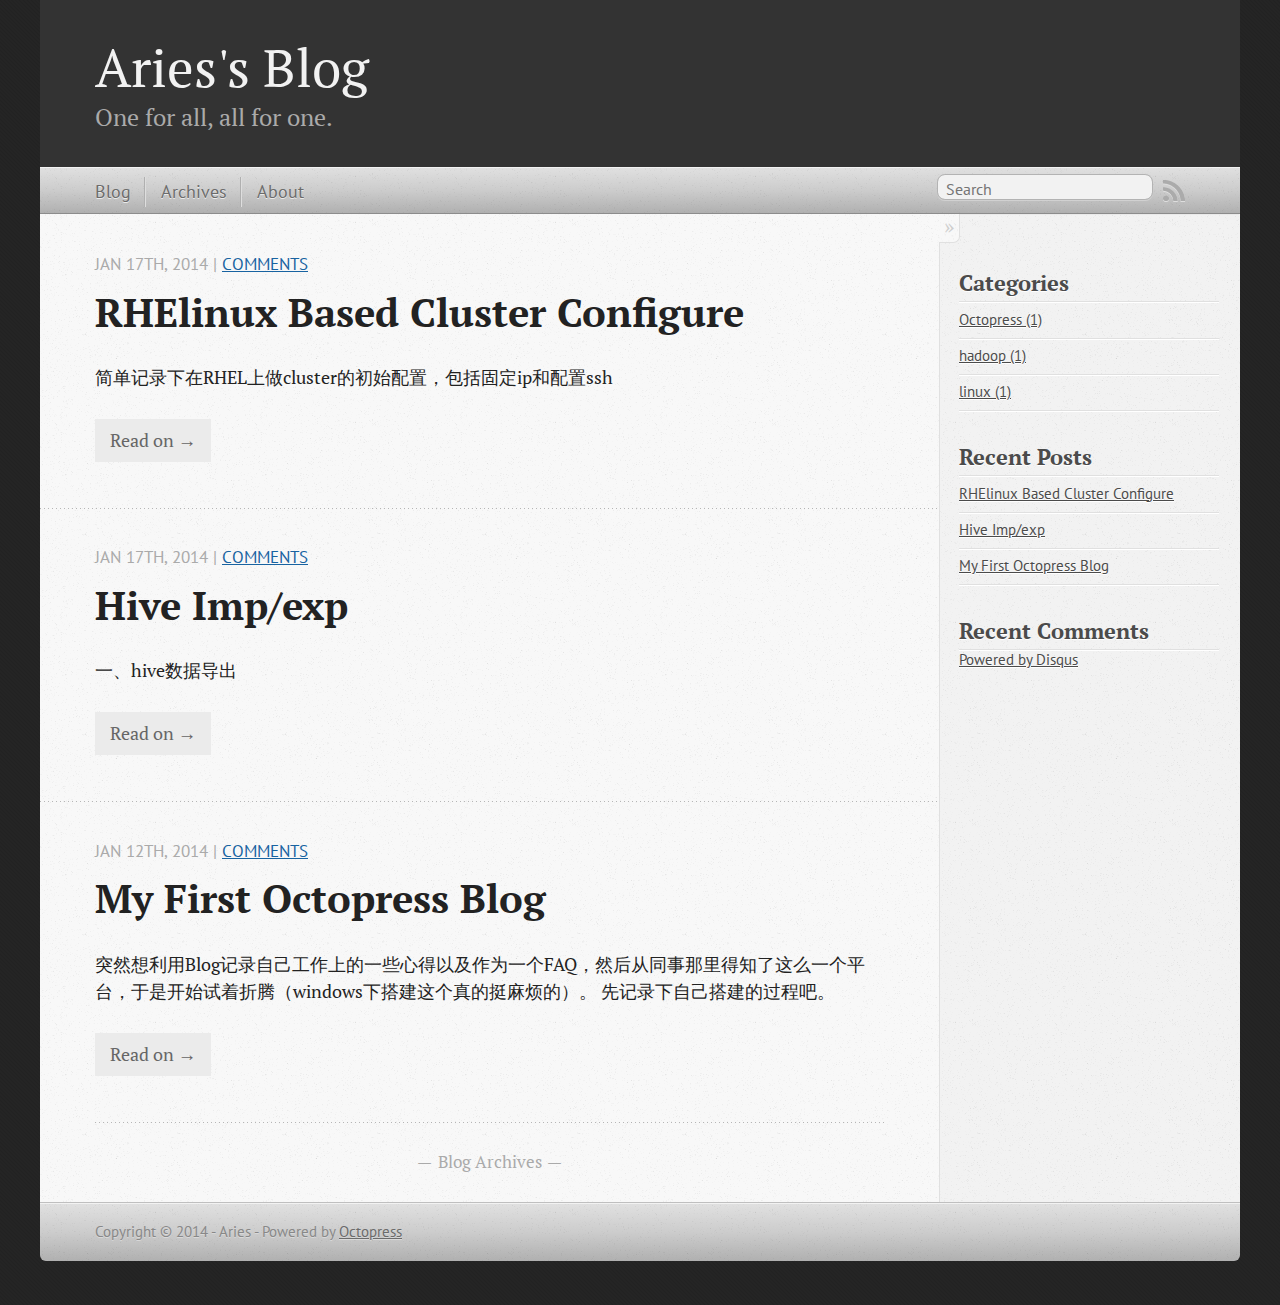
<file: index.html>
<!DOCTYPE html>
<!--[if IEMobile 7 ]><html class="no-js iem7"><![endif]-->
<!--[if lt IE 9]><html class="no-js lte-ie8"><![endif]-->
<!--[if (gt IE 8)|(gt IEMobile 7)|!(IEMobile)|!(IE)]><!--><html class="no-js" lang="en"><!--<![endif]-->
<head>
  <meta charset="utf-8">
  <title>Aries's Blog</title>
  <meta name="author" content="Aries">

  
  <meta name="description" content="简单记录下在RHEL上做cluster的初始配置，包括固定ip和配置ssh ">
  

  <!-- http://t.co/dKP3o1e -->
  <meta name="HandheldFriendly" content="True">
  <meta name="MobileOptimized" content="320">
  <meta name="viewport" content="width=device-width, initial-scale=1">

  
  <link rel="canonical" href="http://idflai.github.io">
  <link href="/favicon.png" rel="icon">
  <link href="/stylesheets/screen.css" media="screen, projection" rel="stylesheet" type="text/css">
  <link href="/atom.xml" rel="alternate" title="Aries's Blog" type="application/atom+xml">
  <script src="/javascripts/modernizr-2.0.js"></script>
  <script src="//ajax.googleapis.com/ajax/libs/jquery/1.9.1/jquery.min.js"></script>
  <script>!window.jQuery && document.write(unescape('%3Cscript src="./javascripts/libs/jquery.min.js"%3E%3C/script%3E'))</script>
  <script src="/javascripts/octopress.js" type="text/javascript"></script>
  <!--Fonts from Google"s Web font directory at http://google.com/webfonts -->
<link href="http://fonts.googleapis.com/css?family=PT+Serif:regular,italic,bold,bolditalic" rel="stylesheet" type="text/css">
<link href="http://fonts.googleapis.com/css?family=PT+Sans:regular,italic,bold,bolditalic" rel="stylesheet" type="text/css">


  

</head>

<body   >
  <header role="banner"><hgroup>
  <h1><a href="/">Aries's Blog</a></h1>
  
    <h2>One for all, all for one.</h2>
  
</hgroup>

</header>
  <nav role="navigation"><ul class="subscription" data-subscription="rss">
  <li><a href="/atom.xml" rel="subscribe-rss" title="subscribe via RSS">RSS</a></li>
  
</ul>
  
<form action="http://google.com/search" method="get">
  <fieldset role="search">
    <input type="hidden" name="q" value="site:idflai.github.io" />
    <input class="search" type="text" name="q" results="0" placeholder="Search"/>
  </fieldset>
</form>
  
<ul class="main-navigation">
  <li><a href="/">Blog</a></li>
  <li><a href="/blog/archives">Archives</a></li>
  <li><a href="/about">About</a></li>
</ul>

</nav>
  <div id="main">
    <div id="content">
      <div class="blog-index">
  
  
  
    <article>
      
  <header>
    
      <h1 class="entry-title"><a href="/blog/2014/01/17/RHElinux-based-cluster-configure/">RHElinux Based Cluster Configure</a></h1>
    
    
      <p class="meta">
        








  


<time datetime="2014-01-17T13:58:42+08:00" pubdate data-updated="true">Jan 17<span>th</span>, 2014</time>
        
           | <a href="/blog/2014/01/17/RHElinux-based-cluster-configure/#disqus_thread"
             data-disqus-identifier="http://idflai.github.io/blog/2014/01/17/RHElinux-based-cluster-configure/">Comments</a>
        
      </p>
    
  </header>


  <div class="entry-content"><p>简单记录下在RHEL上做cluster的初始配置，包括固定ip和配置ssh </div>
  
  
    <footer>
      <a rel="full-article" href="/blog/2014/01/17/RHElinux-based-cluster-configure/">Read on &rarr;</a>
    </footer>
  


    </article>
  
  
    <article>
      
  <header>
    
      <h1 class="entry-title"><a href="/blog/2014/01/17/hive-imp-slash-exp/">Hive Imp/exp</a></h1>
    
    
      <p class="meta">
        








  


<time datetime="2014-01-17T13:47:11+08:00" pubdate data-updated="true">Jan 17<span>th</span>, 2014</time>
        
           | <a href="/blog/2014/01/17/hive-imp-slash-exp/#disqus_thread"
             data-disqus-identifier="http://idflai.github.io/blog/2014/01/17/hive-imp-slash-exp/">Comments</a>
        
      </p>
    
  </header>


  <div class="entry-content"><p>一、hive数据导出   </div>
  
  
    <footer>
      <a rel="full-article" href="/blog/2014/01/17/hive-imp-slash-exp/">Read on &rarr;</a>
    </footer>
  


    </article>
  
  
    <article>
      
  <header>
    
      <h1 class="entry-title"><a href="/blog/2014/01/12/my-first-octopress-blog/">My First Octopress Blog</a></h1>
    
    
      <p class="meta">
        








  


<time datetime="2014-01-12T17:54:36+08:00" pubdate data-updated="true">Jan 12<span>th</span>, 2014</time>
        
           | <a href="/blog/2014/01/12/my-first-octopress-blog/#disqus_thread"
             data-disqus-identifier="http://idflai.github.io/blog/2014/01/12/my-first-octopress-blog/">Comments</a>
        
      </p>
    
  </header>


  <div class="entry-content"><p>突然想利用Blog记录自己工作上的一些心得以及作为一个FAQ，然后从同事那里得知了这么一个平台，于是开始试着折腾（windows下搭建这个真的挺麻烦的）。
先记录下自己搭建的过程吧。 </div>
  
  
    <footer>
      <a rel="full-article" href="/blog/2014/01/12/my-first-octopress-blog/">Read on &rarr;</a>
    </footer>
  


    </article>
  
  <div class="pagination">
    
    <a href="/blog/archives">Blog Archives</a>
    
  </div>
</div>
<aside class="sidebar">
  
    <section> 
  <h1>Categories</h1> 
  <ul id="categories"> 
    <li class='category'><a href='/blog/categories/octopress/'>Octopress (1)</a></li>
<li class='category'><a href='/blog/categories/hadoop/'>hadoop (1)</a></li>
<li class='category'><a href='/blog/categories/linux/'>linux (1)</a></li>
 
  </ul> 
</section><section>
  <h1>Recent Posts</h1>
  <ul id="recent_posts">
    
      <li class="post">
        <a href="/blog/2014/01/17/RHElinux-based-cluster-configure/">RHElinux Based Cluster Configure</a>
      </li>
    
      <li class="post">
        <a href="/blog/2014/01/17/hive-imp-slash-exp/">Hive Imp/exp</a>
      </li>
    
      <li class="post">
        <a href="/blog/2014/01/12/my-first-octopress-blog/">My First Octopress Blog</a>
      </li>
    
  </ul>
</section>
<section id="comment_sidebar">
  <h1>Recent Comments</h1>
  <script type="text/javascript" src="http://idflaigithubio.disqus.com/recent_comments_widget.js?num_items=10&hide_avatars=0&avatar_size=32&excerpt_length=200"></script><a href="http://disqus.com/">Powered by Disqus</a>
</section>





  
</aside>

    </div>
  </div>
  <footer role="contentinfo"><p>
  Copyright &copy; 2014 - Aries -
  <span class="credit">Powered by <a href="http://octopress.org">Octopress</a></span>
</p>

</footer>
  

<script type="text/javascript">
      var disqus_shortname = 'idflaigithubio';
      
        
        var disqus_script = 'count.js';
      
    (function () {
      var dsq = document.createElement('script'); dsq.type = 'text/javascript'; dsq.async = true;
      dsq.src = '//' + disqus_shortname + '.disqus.com/' + disqus_script;
      (document.getElementsByTagName('head')[0] || document.getElementsByTagName('body')[0]).appendChild(dsq);
    }());
</script>











</body>
</html>
</file>
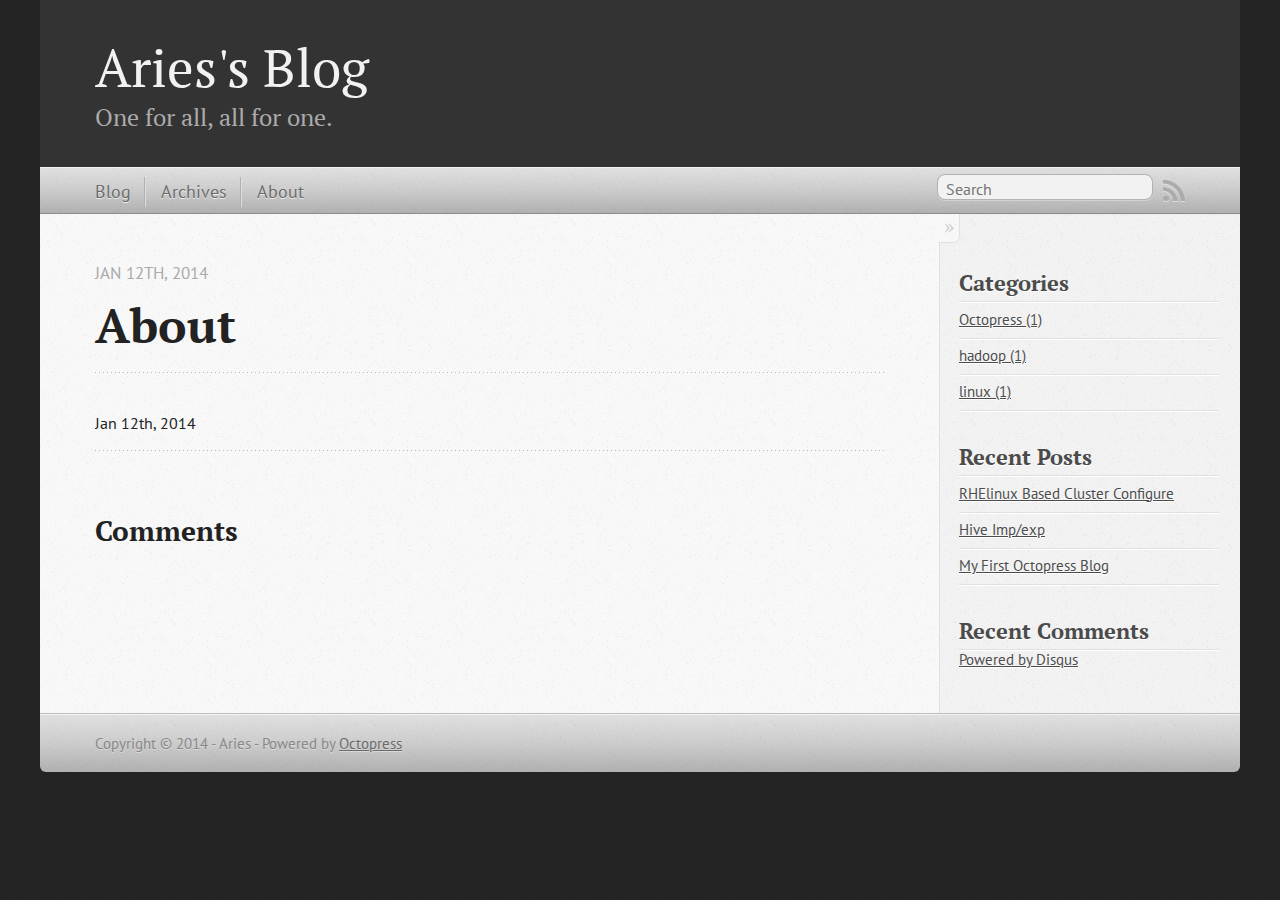
<file: about/index.html>
<!DOCTYPE html>
<!--[if IEMobile 7 ]><html class="no-js iem7"><![endif]-->
<!--[if lt IE 9]><html class="no-js lte-ie8"><![endif]-->
<!--[if (gt IE 8)|(gt IEMobile 7)|!(IEMobile)|!(IE)]><!--><html class="no-js" lang="en"><!--<![endif]-->
<head>
  <meta charset="utf-8">
  <title>About - Aries's Blog</title>
  <meta name="author" content="Aries">

  
  <meta name="description" content="About Jan 12th, 2014 Jan 12th, 2014 Comments Please enable JavaScript to view the comments powered by Disqus. Categories Octopress (1)
hadoop (1) &hellip;">
  

  <!-- http://t.co/dKP3o1e -->
  <meta name="HandheldFriendly" content="True">
  <meta name="MobileOptimized" content="320">
  <meta name="viewport" content="width=device-width, initial-scale=1">

  
  <link rel="canonical" href="http://idflai.github.io/about">
  <link href="/favicon.png" rel="icon">
  <link href="/stylesheets/screen.css" media="screen, projection" rel="stylesheet" type="text/css">
  <link href="/atom.xml" rel="alternate" title="Aries's Blog" type="application/atom+xml">
  <script src="/javascripts/modernizr-2.0.js"></script>
  <script src="//ajax.googleapis.com/ajax/libs/jquery/1.9.1/jquery.min.js"></script>
  <script>!window.jQuery && document.write(unescape('%3Cscript src="./javascripts/libs/jquery.min.js"%3E%3C/script%3E'))</script>
  <script src="/javascripts/octopress.js" type="text/javascript"></script>
  <!--Fonts from Google"s Web font directory at http://google.com/webfonts -->
<link href="http://fonts.googleapis.com/css?family=PT+Serif:regular,italic,bold,bolditalic" rel="stylesheet" type="text/css">
<link href="http://fonts.googleapis.com/css?family=PT+Sans:regular,italic,bold,bolditalic" rel="stylesheet" type="text/css">


  

</head>

<body   >
  <header role="banner"><hgroup>
  <h1><a href="/">Aries's Blog</a></h1>
  
    <h2>One for all, all for one.</h2>
  
</hgroup>

</header>
  <nav role="navigation"><ul class="subscription" data-subscription="rss">
  <li><a href="/atom.xml" rel="subscribe-rss" title="subscribe via RSS">RSS</a></li>
  
</ul>
  
<form action="http://google.com/search" method="get">
  <fieldset role="search">
    <input type="hidden" name="q" value="site:idflai.github.io" />
    <input class="search" type="text" name="q" results="0" placeholder="Search"/>
  </fieldset>
</form>
  
<ul class="main-navigation">
  <li><a href="/">Blog</a></li>
  <li><a href="/blog/archives">Archives</a></li>
  <li><a href="/about">About</a></li>
</ul>

</nav>
  <div id="main">
    <div id="content">
      <div>
<article role="article">
  
  <header>
    <h1 class="entry-title">About</h1>
    <p class="meta">








  


<time datetime="2014-01-12T15:18:00+08:00" pubdate data-updated="true">Jan 12<span>th</span>, 2014</time></p>
  </header>
  
  

  
    <footer>
      <p class="meta">
        
        








  


<time datetime="2014-01-12T15:18:00+08:00" pubdate data-updated="true">Jan 12<span>th</span>, 2014</time>
        
      </p>
      
        <div class="sharing">
  
  
  
</div>

      
    </footer>
  
</article>

  <section>
    <h1>Comments</h1>
    <div id="disqus_thread" aria-live="polite"><noscript>Please enable JavaScript to view the <a href="http://disqus.com/?ref_noscript">comments powered by Disqus.</a></noscript>
</div>
  </section>

</div>

<aside class="sidebar">
  
    <section> 
  <h1>Categories</h1> 
  <ul id="categories"> 
    <li class='category'><a href='/blog/categories/octopress/'>Octopress (1)</a></li>
<li class='category'><a href='/blog/categories/hadoop/'>hadoop (1)</a></li>
<li class='category'><a href='/blog/categories/linux/'>linux (1)</a></li>
 
  </ul> 
</section><section>
  <h1>Recent Posts</h1>
  <ul id="recent_posts">
    
      <li class="post">
        <a href="/blog/2014/01/17/RHElinux-based-cluster-configure/">RHElinux Based Cluster Configure</a>
      </li>
    
      <li class="post">
        <a href="/blog/2014/01/17/hive-imp-slash-exp/">Hive Imp/exp</a>
      </li>
    
      <li class="post">
        <a href="/blog/2014/01/12/my-first-octopress-blog/">My First Octopress Blog</a>
      </li>
    
  </ul>
</section>
<section id="comment_sidebar">
  <h1>Recent Comments</h1>
  <script type="text/javascript" src="http://idflaigithubio.disqus.com/recent_comments_widget.js?num_items=10&hide_avatars=0&avatar_size=32&excerpt_length=200"></script><a href="http://disqus.com/">Powered by Disqus</a>
</section>





  
</aside>


    </div>
  </div>
  <footer role="contentinfo"><p>
  Copyright &copy; 2014 - Aries -
  <span class="credit">Powered by <a href="http://octopress.org">Octopress</a></span>
</p>

</footer>
  

<script type="text/javascript">
      var disqus_shortname = 'idflaigithubio';
      
        
        // var disqus_developer = 1;
        var disqus_identifier = 'http://idflai.github.io/about/index.html';
        var disqus_url = 'http://idflai.github.io/about/index.html';
        var disqus_script = 'embed.js';
      
    (function () {
      var dsq = document.createElement('script'); dsq.type = 'text/javascript'; dsq.async = true;
      dsq.src = '//' + disqus_shortname + '.disqus.com/' + disqus_script;
      (document.getElementsByTagName('head')[0] || document.getElementsByTagName('body')[0]).appendChild(dsq);
    }());
</script>











</body>
</html>
</file>
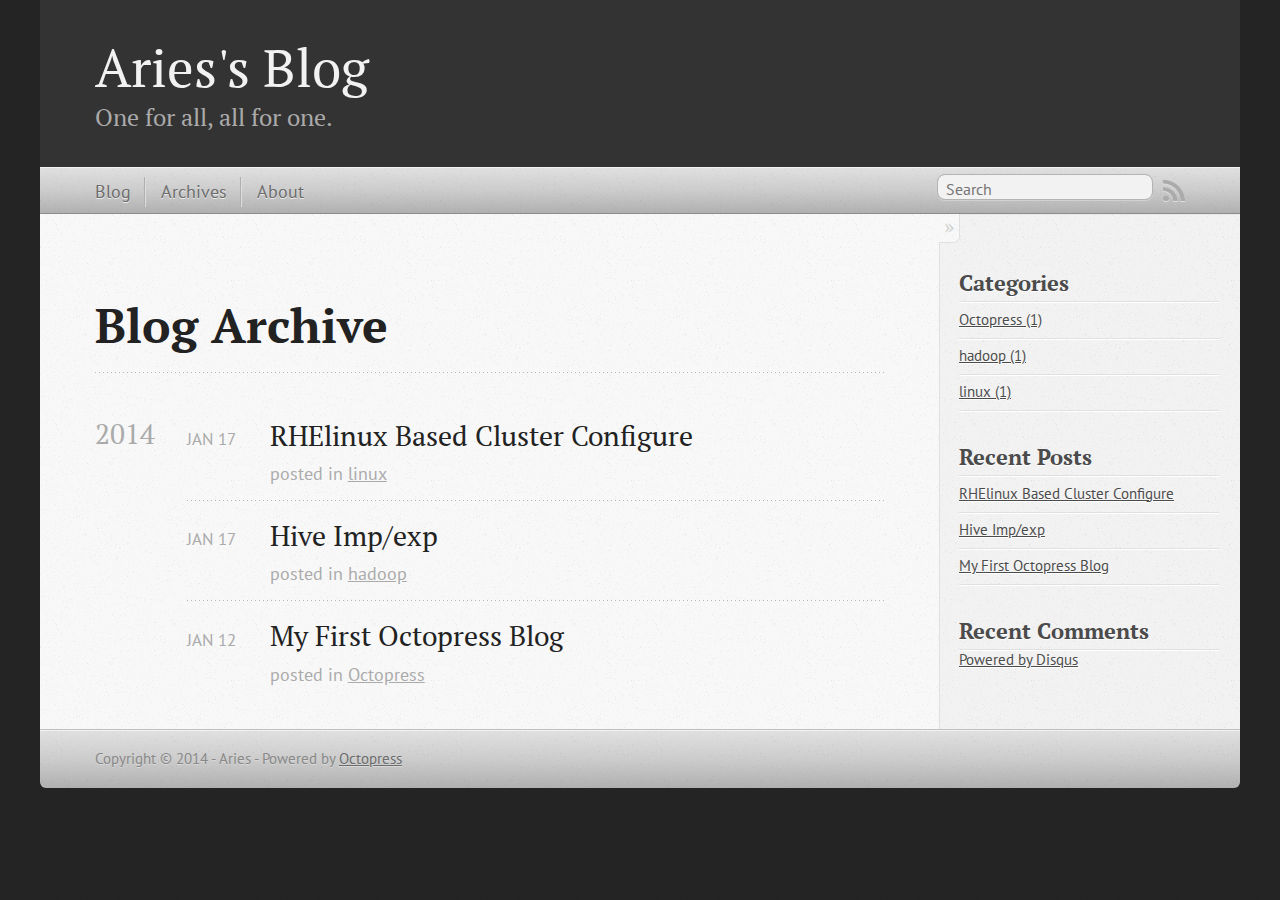
<file: blog/archives/index.html>
<!DOCTYPE html>
<!--[if IEMobile 7 ]><html class="no-js iem7"><![endif]-->
<!--[if lt IE 9]><html class="no-js lte-ie8"><![endif]-->
<!--[if (gt IE 8)|(gt IEMobile 7)|!(IEMobile)|!(IE)]><!--><html class="no-js" lang="en"><!--<![endif]-->
<head>
  <meta charset="utf-8">
  <title>Blog Archive - Aries's Blog</title>
  <meta name="author" content="Aries">

  
  <meta name="description" content="Blog Archive 2014 RHElinux Based Cluster Configure
Jan 17 2014 posted in linux Hive Imp/exp
Jan 17 2014 posted in hadoop My First Octopress Blog
Jan &hellip;">
  

  <!-- http://t.co/dKP3o1e -->
  <meta name="HandheldFriendly" content="True">
  <meta name="MobileOptimized" content="320">
  <meta name="viewport" content="width=device-width, initial-scale=1">

  
  <link rel="canonical" href="http://idflai.github.io/blog/archives">
  <link href="/favicon.png" rel="icon">
  <link href="/stylesheets/screen.css" media="screen, projection" rel="stylesheet" type="text/css">
  <link href="/atom.xml" rel="alternate" title="Aries's Blog" type="application/atom+xml">
  <script src="/javascripts/modernizr-2.0.js"></script>
  <script src="//ajax.googleapis.com/ajax/libs/jquery/1.9.1/jquery.min.js"></script>
  <script>!window.jQuery && document.write(unescape('%3Cscript src="./javascripts/libs/jquery.min.js"%3E%3C/script%3E'))</script>
  <script src="/javascripts/octopress.js" type="text/javascript"></script>
  <!--Fonts from Google"s Web font directory at http://google.com/webfonts -->
<link href="http://fonts.googleapis.com/css?family=PT+Serif:regular,italic,bold,bolditalic" rel="stylesheet" type="text/css">
<link href="http://fonts.googleapis.com/css?family=PT+Sans:regular,italic,bold,bolditalic" rel="stylesheet" type="text/css">


  

</head>

<body   >
  <header role="banner"><hgroup>
  <h1><a href="/">Aries's Blog</a></h1>
  
    <h2>One for all, all for one.</h2>
  
</hgroup>

</header>
  <nav role="navigation"><ul class="subscription" data-subscription="rss">
  <li><a href="/atom.xml" rel="subscribe-rss" title="subscribe via RSS">RSS</a></li>
  
</ul>
  
<form action="http://google.com/search" method="get">
  <fieldset role="search">
    <input type="hidden" name="q" value="site:idflai.github.io" />
    <input class="search" type="text" name="q" results="0" placeholder="Search"/>
  </fieldset>
</form>
  
<ul class="main-navigation">
  <li><a href="/">Blog</a></li>
  <li><a href="/blog/archives">Archives</a></li>
  <li><a href="/about">About</a></li>
</ul>

</nav>
  <div id="main">
    <div id="content">
      <div>
<article role="article">
  
  <header>
    <h1 class="entry-title">Blog Archive</h1>
    
  </header>
  
  <div id="blog-archives">



  
  <h2>2014</h2>

<article>
  
<h1><a href="/blog/2014/01/17/RHElinux-based-cluster-configure/">RHElinux Based Cluster Configure</a></h1>
<time datetime="2014-01-17T13:58:42+08:00" pubdate><span class='month'>Jan</span> <span class='day'>17</span> <span class='year'>2014</span></time>

<footer>
  <span class="categories">posted in <a class='category' href='/blog/categories/linux/'>linux</a></span>
</footer>


</article>



<article>
  
<h1><a href="/blog/2014/01/17/hive-imp-slash-exp/">Hive Imp/exp</a></h1>
<time datetime="2014-01-17T13:47:11+08:00" pubdate><span class='month'>Jan</span> <span class='day'>17</span> <span class='year'>2014</span></time>

<footer>
  <span class="categories">posted in <a class='category' href='/blog/categories/hadoop/'>hadoop</a></span>
</footer>


</article>



<article>
  
<h1><a href="/blog/2014/01/12/my-first-octopress-blog/">My First Octopress Blog</a></h1>
<time datetime="2014-01-12T17:54:36+08:00" pubdate><span class='month'>Jan</span> <span class='day'>12</span> <span class='year'>2014</span></time>

<footer>
  <span class="categories">posted in <a class='category' href='/blog/categories/octopress/'>Octopress</a></span>
</footer>


</article>

</div>

  
</article>

</div>

<aside class="sidebar">
  
    <section> 
  <h1>Categories</h1> 
  <ul id="categories"> 
    <li class='category'><a href='/blog/categories/octopress/'>Octopress (1)</a></li>
<li class='category'><a href='/blog/categories/hadoop/'>hadoop (1)</a></li>
<li class='category'><a href='/blog/categories/linux/'>linux (1)</a></li>
 
  </ul> 
</section><section>
  <h1>Recent Posts</h1>
  <ul id="recent_posts">
    
      <li class="post">
        <a href="/blog/2014/01/17/RHElinux-based-cluster-configure/">RHElinux Based Cluster Configure</a>
      </li>
    
      <li class="post">
        <a href="/blog/2014/01/17/hive-imp-slash-exp/">Hive Imp/exp</a>
      </li>
    
      <li class="post">
        <a href="/blog/2014/01/12/my-first-octopress-blog/">My First Octopress Blog</a>
      </li>
    
  </ul>
</section>
<section id="comment_sidebar">
  <h1>Recent Comments</h1>
  <script type="text/javascript" src="http://idflaigithubio.disqus.com/recent_comments_widget.js?num_items=10&hide_avatars=0&avatar_size=32&excerpt_length=200"></script><a href="http://disqus.com/">Powered by Disqus</a>
</section>





  
</aside>


    </div>
  </div>
  <footer role="contentinfo"><p>
  Copyright &copy; 2014 - Aries -
  <span class="credit">Powered by <a href="http://octopress.org">Octopress</a></span>
</p>

</footer>
  

<script type="text/javascript">
      var disqus_shortname = 'idflaigithubio';
      
        
        var disqus_script = 'count.js';
      
    (function () {
      var dsq = document.createElement('script'); dsq.type = 'text/javascript'; dsq.async = true;
      dsq.src = '//' + disqus_shortname + '.disqus.com/' + disqus_script;
      (document.getElementsByTagName('head')[0] || document.getElementsByTagName('body')[0]).appendChild(dsq);
    }());
</script>











</body>
</html>
</file>
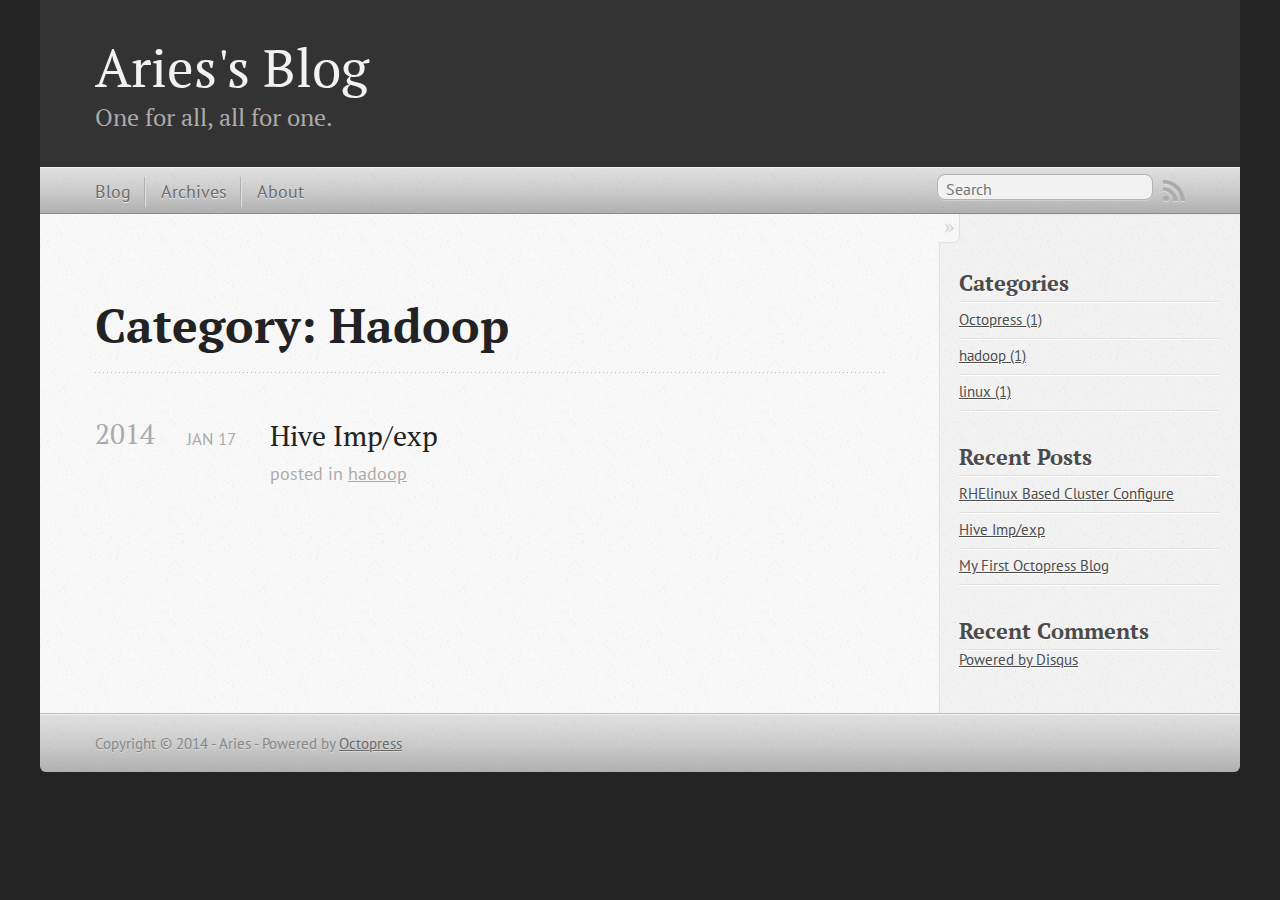
<file: blog/categories/hadoop/index.html>
<!DOCTYPE html>
<!--[if IEMobile 7 ]><html class="no-js iem7"><![endif]-->
<!--[if lt IE 9]><html class="no-js lte-ie8"><![endif]-->
<!--[if (gt IE 8)|(gt IEMobile 7)|!(IEMobile)|!(IE)]><!--><html class="no-js" lang="en"><!--<![endif]-->
<head>
  <meta charset="utf-8">
  <title>Category: Hadoop - Aries's Blog</title>
  <meta name="author" content="Aries">

  
  <meta name="description" content="Category: hadoop">
  

  <!-- http://t.co/dKP3o1e -->
  <meta name="HandheldFriendly" content="True">
  <meta name="MobileOptimized" content="320">
  <meta name="viewport" content="width=device-width, initial-scale=1">

  
  <link rel="canonical" href="http://idflai.github.ioblog/categories/hadoop">
  <link href="/favicon.png" rel="icon">
  <link href="/stylesheets/screen.css" media="screen, projection" rel="stylesheet" type="text/css">
  <link href="/atom.xml" rel="alternate" title="Aries's Blog" type="application/atom+xml">
  <script src="/javascripts/modernizr-2.0.js"></script>
  <script src="//ajax.googleapis.com/ajax/libs/jquery/1.9.1/jquery.min.js"></script>
  <script>!window.jQuery && document.write(unescape('%3Cscript src="./javascripts/libs/jquery.min.js"%3E%3C/script%3E'))</script>
  <script src="/javascripts/octopress.js" type="text/javascript"></script>
  <!--Fonts from Google"s Web font directory at http://google.com/webfonts -->
<link href="http://fonts.googleapis.com/css?family=PT+Serif:regular,italic,bold,bolditalic" rel="stylesheet" type="text/css">
<link href="http://fonts.googleapis.com/css?family=PT+Sans:regular,italic,bold,bolditalic" rel="stylesheet" type="text/css">


  

</head>

<body   >
  <header role="banner"><hgroup>
  <h1><a href="/">Aries's Blog</a></h1>
  
    <h2>One for all, all for one.</h2>
  
</hgroup>

</header>
  <nav role="navigation"><ul class="subscription" data-subscription="rss">
  <li><a href="/atom.xml" rel="subscribe-rss" title="subscribe via RSS">RSS</a></li>
  
</ul>
  
<form action="http://google.com/search" method="get">
  <fieldset role="search">
    <input type="hidden" name="q" value="site:idflai.github.io" />
    <input class="search" type="text" name="q" results="0" placeholder="Search"/>
  </fieldset>
</form>
  
<ul class="main-navigation">
  <li><a href="/">Blog</a></li>
  <li><a href="/blog/archives">Archives</a></li>
  <li><a href="/about">About</a></li>
</ul>

</nav>
  <div id="main">
    <div id="content">
      <div>
<article role="article">
  
  <header>
    <h1 class="entry-title">Category: Hadoop</h1>
    
  </header>
  
  <div id="blog-archives" class="category">



  
  <h2>2014</h2>

<article>
  
<h1><a href="/blog/2014/01/17/hive-imp-slash-exp/">Hive Imp/exp</a></h1>
<time datetime="2014-01-17T13:47:11+08:00" pubdate><span class='month'>Jan</span> <span class='day'>17</span> <span class='year'>2014</span></time>

<footer>
  <span class="categories">posted in <a class='category' href='/blog/categories/hadoop/'>hadoop</a></span>
</footer>


</article>

</div>

  
</article>

</div>

<aside class="sidebar">
  
    <section> 
  <h1>Categories</h1> 
  <ul id="categories"> 
    <li class='category'><a href='/blog/categories/octopress/'>Octopress (1)</a></li>
<li class='category'><a href='/blog/categories/hadoop/'>hadoop (1)</a></li>
<li class='category'><a href='/blog/categories/linux/'>linux (1)</a></li>
 
  </ul> 
</section><section>
  <h1>Recent Posts</h1>
  <ul id="recent_posts">
    
      <li class="post">
        <a href="/blog/2014/01/17/RHElinux-based-cluster-configure/">RHElinux Based Cluster Configure</a>
      </li>
    
      <li class="post">
        <a href="/blog/2014/01/17/hive-imp-slash-exp/">Hive Imp/exp</a>
      </li>
    
      <li class="post">
        <a href="/blog/2014/01/12/my-first-octopress-blog/">My First Octopress Blog</a>
      </li>
    
  </ul>
</section>
<section id="comment_sidebar">
  <h1>Recent Comments</h1>
  <script type="text/javascript" src="http://idflaigithubio.disqus.com/recent_comments_widget.js?num_items=10&hide_avatars=0&avatar_size=32&excerpt_length=200"></script><a href="http://disqus.com/">Powered by Disqus</a>
</section>





  
</aside>


    </div>
  </div>
  <footer role="contentinfo"><p>
  Copyright &copy; 2014 - Aries -
  <span class="credit">Powered by <a href="http://octopress.org">Octopress</a></span>
</p>

</footer>
  

<script type="text/javascript">
      var disqus_shortname = 'idflaigithubio';
      
        
        var disqus_script = 'count.js';
      
    (function () {
      var dsq = document.createElement('script'); dsq.type = 'text/javascript'; dsq.async = true;
      dsq.src = '//' + disqus_shortname + '.disqus.com/' + disqus_script;
      (document.getElementsByTagName('head')[0] || document.getElementsByTagName('body')[0]).appendChild(dsq);
    }());
</script>











</body>
</html>
</file>
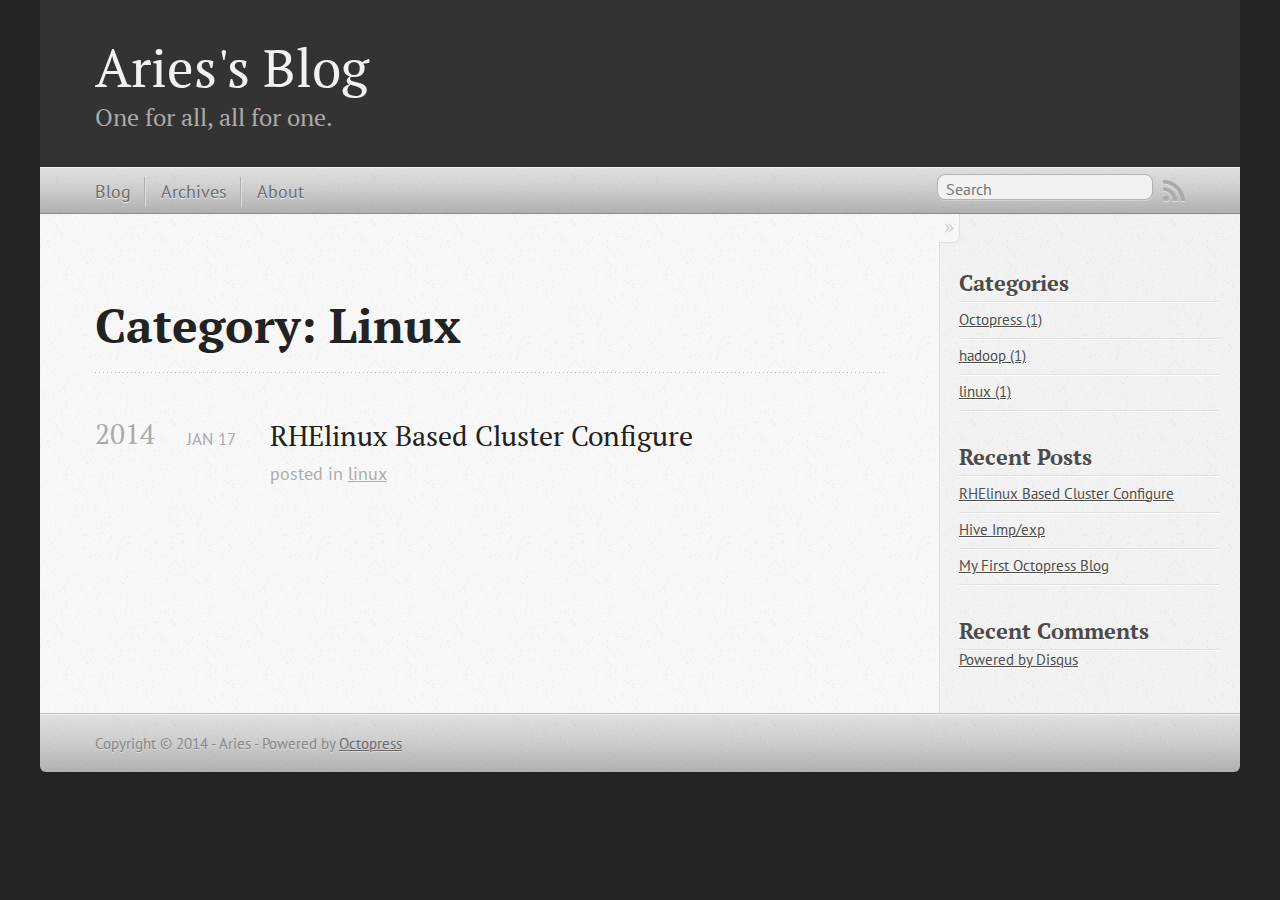
<file: blog/categories/linux/index.html>
<!DOCTYPE html>
<!--[if IEMobile 7 ]><html class="no-js iem7"><![endif]-->
<!--[if lt IE 9]><html class="no-js lte-ie8"><![endif]-->
<!--[if (gt IE 8)|(gt IEMobile 7)|!(IEMobile)|!(IE)]><!--><html class="no-js" lang="en"><!--<![endif]-->
<head>
  <meta charset="utf-8">
  <title>Category: Linux - Aries's Blog</title>
  <meta name="author" content="Aries">

  
  <meta name="description" content="Category: linux">
  

  <!-- http://t.co/dKP3o1e -->
  <meta name="HandheldFriendly" content="True">
  <meta name="MobileOptimized" content="320">
  <meta name="viewport" content="width=device-width, initial-scale=1">

  
  <link rel="canonical" href="http://idflai.github.ioblog/categories/linux">
  <link href="/favicon.png" rel="icon">
  <link href="/stylesheets/screen.css" media="screen, projection" rel="stylesheet" type="text/css">
  <link href="/atom.xml" rel="alternate" title="Aries's Blog" type="application/atom+xml">
  <script src="/javascripts/modernizr-2.0.js"></script>
  <script src="//ajax.googleapis.com/ajax/libs/jquery/1.9.1/jquery.min.js"></script>
  <script>!window.jQuery && document.write(unescape('%3Cscript src="./javascripts/libs/jquery.min.js"%3E%3C/script%3E'))</script>
  <script src="/javascripts/octopress.js" type="text/javascript"></script>
  <!--Fonts from Google"s Web font directory at http://google.com/webfonts -->
<link href="http://fonts.googleapis.com/css?family=PT+Serif:regular,italic,bold,bolditalic" rel="stylesheet" type="text/css">
<link href="http://fonts.googleapis.com/css?family=PT+Sans:regular,italic,bold,bolditalic" rel="stylesheet" type="text/css">


  

</head>

<body   >
  <header role="banner"><hgroup>
  <h1><a href="/">Aries's Blog</a></h1>
  
    <h2>One for all, all for one.</h2>
  
</hgroup>

</header>
  <nav role="navigation"><ul class="subscription" data-subscription="rss">
  <li><a href="/atom.xml" rel="subscribe-rss" title="subscribe via RSS">RSS</a></li>
  
</ul>
  
<form action="http://google.com/search" method="get">
  <fieldset role="search">
    <input type="hidden" name="q" value="site:idflai.github.io" />
    <input class="search" type="text" name="q" results="0" placeholder="Search"/>
  </fieldset>
</form>
  
<ul class="main-navigation">
  <li><a href="/">Blog</a></li>
  <li><a href="/blog/archives">Archives</a></li>
  <li><a href="/about">About</a></li>
</ul>

</nav>
  <div id="main">
    <div id="content">
      <div>
<article role="article">
  
  <header>
    <h1 class="entry-title">Category: Linux</h1>
    
  </header>
  
  <div id="blog-archives" class="category">



  
  <h2>2014</h2>

<article>
  
<h1><a href="/blog/2014/01/17/RHElinux-based-cluster-configure/">RHElinux Based Cluster Configure</a></h1>
<time datetime="2014-01-17T13:58:42+08:00" pubdate><span class='month'>Jan</span> <span class='day'>17</span> <span class='year'>2014</span></time>

<footer>
  <span class="categories">posted in <a class='category' href='/blog/categories/linux/'>linux</a></span>
</footer>


</article>

</div>

  
</article>

</div>

<aside class="sidebar">
  
    <section> 
  <h1>Categories</h1> 
  <ul id="categories"> 
    <li class='category'><a href='/blog/categories/octopress/'>Octopress (1)</a></li>
<li class='category'><a href='/blog/categories/hadoop/'>hadoop (1)</a></li>
<li class='category'><a href='/blog/categories/linux/'>linux (1)</a></li>
 
  </ul> 
</section><section>
  <h1>Recent Posts</h1>
  <ul id="recent_posts">
    
      <li class="post">
        <a href="/blog/2014/01/17/RHElinux-based-cluster-configure/">RHElinux Based Cluster Configure</a>
      </li>
    
      <li class="post">
        <a href="/blog/2014/01/17/hive-imp-slash-exp/">Hive Imp/exp</a>
      </li>
    
      <li class="post">
        <a href="/blog/2014/01/12/my-first-octopress-blog/">My First Octopress Blog</a>
      </li>
    
  </ul>
</section>
<section id="comment_sidebar">
  <h1>Recent Comments</h1>
  <script type="text/javascript" src="http://idflaigithubio.disqus.com/recent_comments_widget.js?num_items=10&hide_avatars=0&avatar_size=32&excerpt_length=200"></script><a href="http://disqus.com/">Powered by Disqus</a>
</section>





  
</aside>


    </div>
  </div>
  <footer role="contentinfo"><p>
  Copyright &copy; 2014 - Aries -
  <span class="credit">Powered by <a href="http://octopress.org">Octopress</a></span>
</p>

</footer>
  

<script type="text/javascript">
      var disqus_shortname = 'idflaigithubio';
      
        
        var disqus_script = 'count.js';
      
    (function () {
      var dsq = document.createElement('script'); dsq.type = 'text/javascript'; dsq.async = true;
      dsq.src = '//' + disqus_shortname + '.disqus.com/' + disqus_script;
      (document.getElementsByTagName('head')[0] || document.getElementsByTagName('body')[0]).appendChild(dsq);
    }());
</script>











</body>
</html>
</file>
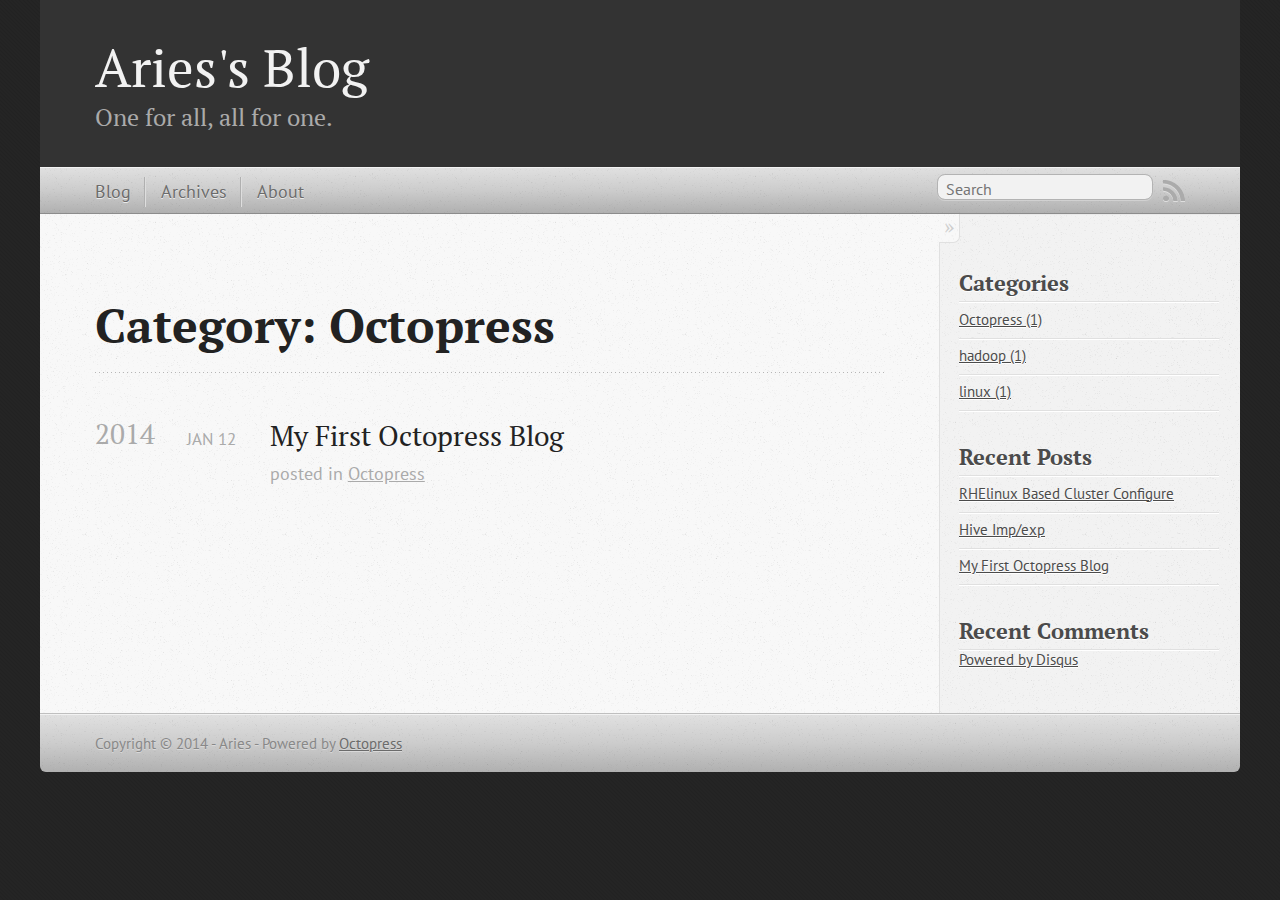
<file: blog/categories/octopress/index.html>
<!DOCTYPE html>
<!--[if IEMobile 7 ]><html class="no-js iem7"><![endif]-->
<!--[if lt IE 9]><html class="no-js lte-ie8"><![endif]-->
<!--[if (gt IE 8)|(gt IEMobile 7)|!(IEMobile)|!(IE)]><!--><html class="no-js" lang="en"><!--<![endif]-->
<head>
  <meta charset="utf-8">
  <title>Category: Octopress - Aries's Blog</title>
  <meta name="author" content="Aries">

  
  <meta name="description" content="Category: Octopress">
  

  <!-- http://t.co/dKP3o1e -->
  <meta name="HandheldFriendly" content="True">
  <meta name="MobileOptimized" content="320">
  <meta name="viewport" content="width=device-width, initial-scale=1">

  
  <link rel="canonical" href="http://idflai.github.ioblog/categories/octopress">
  <link href="/favicon.png" rel="icon">
  <link href="/stylesheets/screen.css" media="screen, projection" rel="stylesheet" type="text/css">
  <link href="/atom.xml" rel="alternate" title="Aries's Blog" type="application/atom+xml">
  <script src="/javascripts/modernizr-2.0.js"></script>
  <script src="//ajax.googleapis.com/ajax/libs/jquery/1.9.1/jquery.min.js"></script>
  <script>!window.jQuery && document.write(unescape('%3Cscript src="./javascripts/libs/jquery.min.js"%3E%3C/script%3E'))</script>
  <script src="/javascripts/octopress.js" type="text/javascript"></script>
  <!--Fonts from Google"s Web font directory at http://google.com/webfonts -->
<link href="http://fonts.googleapis.com/css?family=PT+Serif:regular,italic,bold,bolditalic" rel="stylesheet" type="text/css">
<link href="http://fonts.googleapis.com/css?family=PT+Sans:regular,italic,bold,bolditalic" rel="stylesheet" type="text/css">


  

</head>

<body   >
  <header role="banner"><hgroup>
  <h1><a href="/">Aries's Blog</a></h1>
  
    <h2>One for all, all for one.</h2>
  
</hgroup>

</header>
  <nav role="navigation"><ul class="subscription" data-subscription="rss">
  <li><a href="/atom.xml" rel="subscribe-rss" title="subscribe via RSS">RSS</a></li>
  
</ul>
  
<form action="http://google.com/search" method="get">
  <fieldset role="search">
    <input type="hidden" name="q" value="site:idflai.github.io" />
    <input class="search" type="text" name="q" results="0" placeholder="Search"/>
  </fieldset>
</form>
  
<ul class="main-navigation">
  <li><a href="/">Blog</a></li>
  <li><a href="/blog/archives">Archives</a></li>
  <li><a href="/about">About</a></li>
</ul>

</nav>
  <div id="main">
    <div id="content">
      <div>
<article role="article">
  
  <header>
    <h1 class="entry-title">Category: Octopress</h1>
    
  </header>
  
  <div id="blog-archives" class="category">



  
  <h2>2014</h2>

<article>
  
<h1><a href="/blog/2014/01/12/my-first-octopress-blog/">My First Octopress Blog</a></h1>
<time datetime="2014-01-12T17:54:36+08:00" pubdate><span class='month'>Jan</span> <span class='day'>12</span> <span class='year'>2014</span></time>

<footer>
  <span class="categories">posted in <a class='category' href='/blog/categories/octopress/'>Octopress</a></span>
</footer>


</article>

</div>

  
</article>

</div>

<aside class="sidebar">
  
    <section> 
  <h1>Categories</h1> 
  <ul id="categories"> 
    <li class='category'><a href='/blog/categories/octopress/'>Octopress (1)</a></li>
<li class='category'><a href='/blog/categories/hadoop/'>hadoop (1)</a></li>
<li class='category'><a href='/blog/categories/linux/'>linux (1)</a></li>
 
  </ul> 
</section><section>
  <h1>Recent Posts</h1>
  <ul id="recent_posts">
    
      <li class="post">
        <a href="/blog/2014/01/17/RHElinux-based-cluster-configure/">RHElinux Based Cluster Configure</a>
      </li>
    
      <li class="post">
        <a href="/blog/2014/01/17/hive-imp-slash-exp/">Hive Imp/exp</a>
      </li>
    
      <li class="post">
        <a href="/blog/2014/01/12/my-first-octopress-blog/">My First Octopress Blog</a>
      </li>
    
  </ul>
</section>
<section id="comment_sidebar">
  <h1>Recent Comments</h1>
  <script type="text/javascript" src="http://idflaigithubio.disqus.com/recent_comments_widget.js?num_items=10&hide_avatars=0&avatar_size=32&excerpt_length=200"></script><a href="http://disqus.com/">Powered by Disqus</a>
</section>





  
</aside>


    </div>
  </div>
  <footer role="contentinfo"><p>
  Copyright &copy; 2014 - Aries -
  <span class="credit">Powered by <a href="http://octopress.org">Octopress</a></span>
</p>

</footer>
  

<script type="text/javascript">
      var disqus_shortname = 'idflaigithubio';
      
        
        var disqus_script = 'count.js';
      
    (function () {
      var dsq = document.createElement('script'); dsq.type = 'text/javascript'; dsq.async = true;
      dsq.src = '//' + disqus_shortname + '.disqus.com/' + disqus_script;
      (document.getElementsByTagName('head')[0] || document.getElementsByTagName('body')[0]).appendChild(dsq);
    }());
</script>











</body>
</html>
</file>
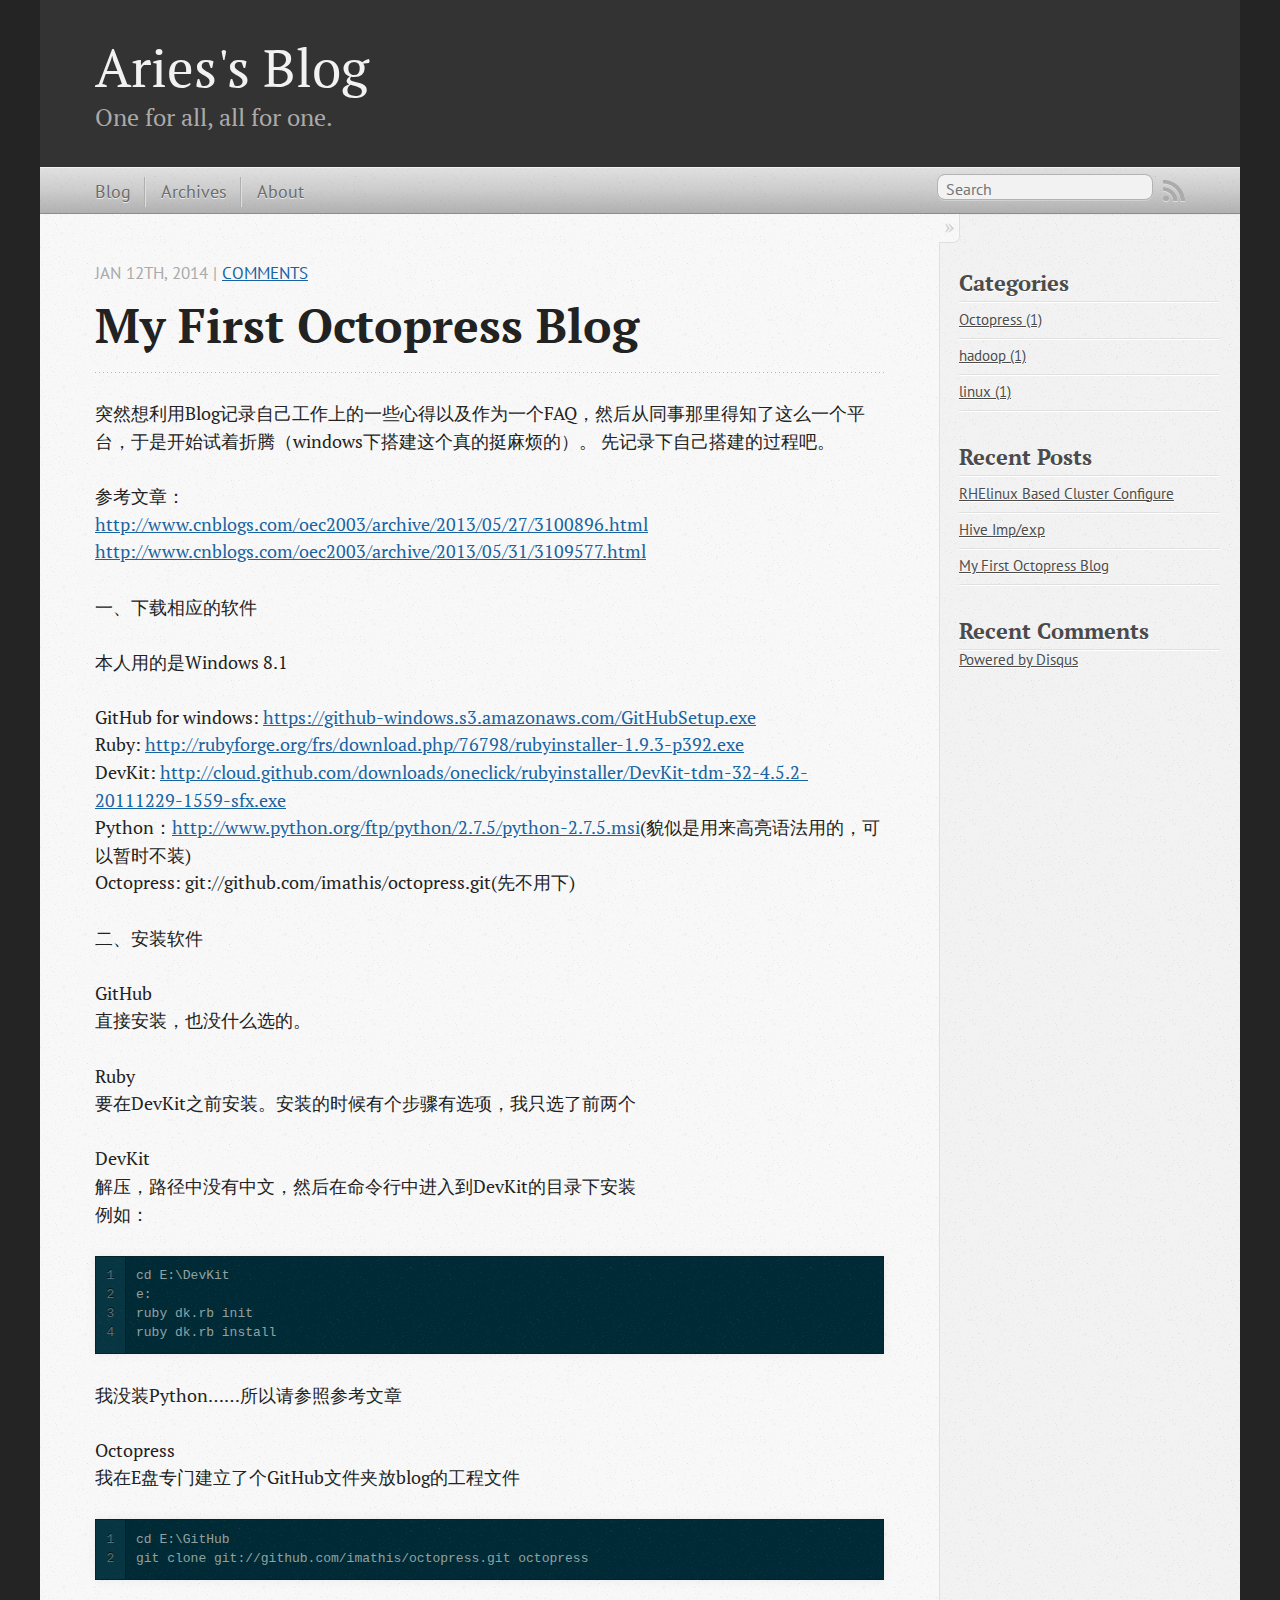
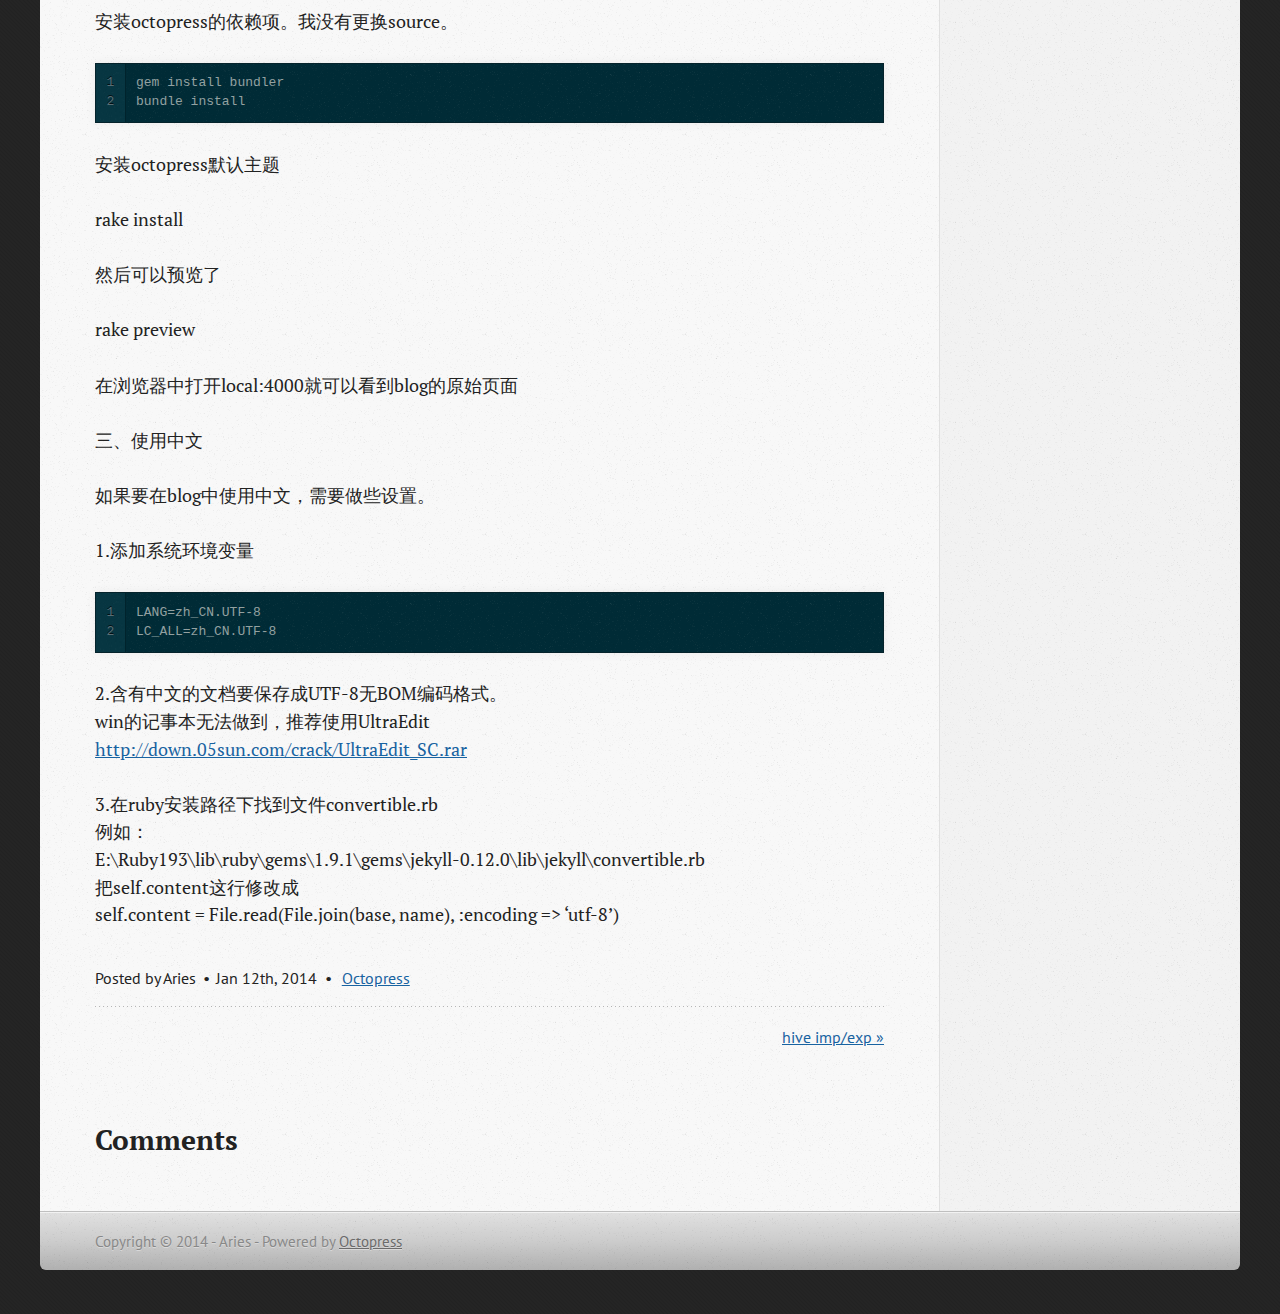
<file: blog/2014/01/12/my-first-octopress-blog/index.html>
<!DOCTYPE html>
<!--[if IEMobile 7 ]><html class="no-js iem7"><![endif]-->
<!--[if lt IE 9]><html class="no-js lte-ie8"><![endif]-->
<!--[if (gt IE 8)|(gt IEMobile 7)|!(IEMobile)|!(IE)]><!--><html class="no-js" lang="en"><!--<![endif]-->
<head>
  <meta charset="utf-8">
  <title>My First Octopress Blog - Aries's Blog</title>
  <meta name="author" content="Aries">

  
  <meta name="description" content="My first blog">
  <meta name="keywords" content="Octopress">

  <!-- http://t.co/dKP3o1e -->
  <meta name="HandheldFriendly" content="True">
  <meta name="MobileOptimized" content="320">
  <meta name="viewport" content="width=device-width, initial-scale=1">

  
  <link rel="canonical" href="http://idflai.github.io/blog/2014/01/12/my-first-octopress-blog">
  <link href="/favicon.png" rel="icon">
  <link href="/stylesheets/screen.css" media="screen, projection" rel="stylesheet" type="text/css">
  <link href="/atom.xml" rel="alternate" title="Aries's Blog" type="application/atom+xml">
  <script src="/javascripts/modernizr-2.0.js"></script>
  <script src="//ajax.googleapis.com/ajax/libs/jquery/1.9.1/jquery.min.js"></script>
  <script>!window.jQuery && document.write(unescape('%3Cscript src="./javascripts/libs/jquery.min.js"%3E%3C/script%3E'))</script>
  <script src="/javascripts/octopress.js" type="text/javascript"></script>
  <!--Fonts from Google"s Web font directory at http://google.com/webfonts -->
<link href="http://fonts.googleapis.com/css?family=PT+Serif:regular,italic,bold,bolditalic" rel="stylesheet" type="text/css">
<link href="http://fonts.googleapis.com/css?family=PT+Sans:regular,italic,bold,bolditalic" rel="stylesheet" type="text/css">


  

</head>

<body   >
  <header role="banner"><hgroup>
  <h1><a href="/">Aries's Blog</a></h1>
  
    <h2>One for all, all for one.</h2>
  
</hgroup>

</header>
  <nav role="navigation"><ul class="subscription" data-subscription="rss">
  <li><a href="/atom.xml" rel="subscribe-rss" title="subscribe via RSS">RSS</a></li>
  
</ul>
  
<form action="http://google.com/search" method="get">
  <fieldset role="search">
    <input type="hidden" name="q" value="site:idflai.github.io" />
    <input class="search" type="text" name="q" results="0" placeholder="Search"/>
  </fieldset>
</form>
  
<ul class="main-navigation">
  <li><a href="/">Blog</a></li>
  <li><a href="/blog/archives">Archives</a></li>
  <li><a href="/about">About</a></li>
</ul>

</nav>
  <div id="main">
    <div id="content">
      <div>
<article class="hentry" role="article">
  
  <header>
    
      <h1 class="entry-title">My First Octopress Blog</h1>
    
    
      <p class="meta">
        








  


<time datetime="2014-01-12T17:54:36+08:00" pubdate data-updated="true">Jan 12<span>th</span>, 2014</time>
        
           | <a href="#disqus_thread"
             data-disqus-identifier="http://idflai.github.io">Comments</a>
        
      </p>
    
  </header>


<div class="entry-content"><p>突然想利用Blog记录自己工作上的一些心得以及作为一个FAQ，然后从同事那里得知了这么一个平台，于是开始试着折腾（windows下搭建这个真的挺麻烦的）。
先记录下自己搭建的过程吧。 <!--more--></p>

<p>参考文章：   <br />
<a href="http://www.cnblogs.com/oec2003/archive/2013/05/27/3100896.html">http://www.cnblogs.com/oec2003/archive/2013/05/27/3100896.html</a>    <br />
<a href="http://www.cnblogs.com/oec2003/archive/2013/05/31/3109577.html">http://www.cnblogs.com/oec2003/archive/2013/05/31/3109577.html</a></p>

<p>一、下载相应的软件</p>

<p>本人用的是Windows 8.1</p>

<p>GitHub for windows: <a href="https://github-windows.s3.amazonaws.com/GitHubSetup.exe">https://github-windows.s3.amazonaws.com/GitHubSetup.exe</a>   <br />
Ruby: <a href="http://rubyforge.org/frs/download.php/76798/rubyinstaller-1.9.3-p392.exe">http://rubyforge.org/frs/download.php/76798/rubyinstaller-1.9.3-p392.exe</a>  <br />
DevKit: <a href="http://cloud.github.com/downloads/oneclick/rubyinstaller/DevKit-tdm-32-4.5.2-20111229-1559-sfx.exe">http://cloud.github.com/downloads/oneclick/rubyinstaller/DevKit-tdm-32-4.5.2-20111229-1559-sfx.exe</a>   <br />
Python：<a href="http://www.python.org/ftp/python/2.7.5/python-2.7.5.msi">http://www.python.org/ftp/python/2.7.5/python-2.7.5.msi</a>(貌似是用来高亮语法用的，可以暂时不装)   <br />
Octopress: git://github.com/imathis/octopress.git(先不用下)</p>

<p>二、安装软件</p>

<p>GitHub    <br />
直接安装，也没什么选的。</p>

<p>Ruby    <br />
要在DevKit之前安装。安装的时候有个步骤有选项，我只选了前两个</p>

<p>DevKit    <br />
解压，路径中没有中文，然后在命令行中进入到DevKit的目录下安装    <br />
例如：</p>

<figure class='code'><div class="highlight"><table><tr><td class="gutter"><pre class="line-numbers"><span class='line-number'>1</span>
<span class='line-number'>2</span>
<span class='line-number'>3</span>
<span class='line-number'>4</span>
</pre></td><td class='code'><pre><code class=''><span class='line'>cd E:\DevKit  
</span><span class='line'>e:  
</span><span class='line'>ruby dk.rb init   
</span><span class='line'>ruby dk.rb install    </span></code></pre></td></tr></table></div></figure>


<p>我没装Python……所以请参照参考文章</p>

<p>Octopress    <br />
我在E盘专门建立了个GitHub文件夹放blog的工程文件</p>

<figure class='code'><div class="highlight"><table><tr><td class="gutter"><pre class="line-numbers"><span class='line-number'>1</span>
<span class='line-number'>2</span>
</pre></td><td class='code'><pre><code class=''><span class='line'>cd E:\GitHub    
</span><span class='line'>git clone git://github.com/imathis/octopress.git octopress     </span></code></pre></td></tr></table></div></figure>


<p>安装octopress的依赖项。我没有更换source。</p>

<figure class='code'><div class="highlight"><table><tr><td class="gutter"><pre class="line-numbers"><span class='line-number'>1</span>
<span class='line-number'>2</span>
</pre></td><td class='code'><pre><code class=''><span class='line'>gem install bundler   
</span><span class='line'>bundle install    </span></code></pre></td></tr></table></div></figure>


<p>安装octopress默认主题</p>

<p>rake install</p>

<p>然后可以预览了</p>

<p>rake preview</p>

<p>在浏览器中打开local:4000就可以看到blog的原始页面</p>

<p>三、使用中文</p>

<p>如果要在blog中使用中文，需要做些设置。</p>

<p>1.添加系统环境变量</p>

<figure class='code'><div class="highlight"><table><tr><td class="gutter"><pre class="line-numbers"><span class='line-number'>1</span>
<span class='line-number'>2</span>
</pre></td><td class='code'><pre><code class=''><span class='line'>LANG=zh_CN.UTF-8     
</span><span class='line'>LC_ALL=zh_CN.UTF-8</span></code></pre></td></tr></table></div></figure>


<p>2.含有中文的文档要保存成UTF-8无BOM编码格式。     <br />
win的记事本无法做到，推荐使用UltraEdit     <br />
<a href="http://down.05sun.com/crack/UltraEdit_SC.rar">http://down.05sun.com/crack/UltraEdit_SC.rar</a></p>

<p>3.在ruby安装路径下找到文件convertible.rb    <br />
例如：     <br />
E:\Ruby193\lib\ruby\gems\1.9.1\gems\jekyll-0.12.0\lib\jekyll\convertible.rb    <br />
把self.content这行修改成     <br />
self.content = File.read(File.join(base, name), :encoding => &lsquo;utf-8&rsquo;)</p>
</div>


  <footer>
    <p class="meta">
      
  

<span class="byline author vcard">Posted by <span class="fn">Aries</span></span>

      








  


<time datetime="2014-01-12T17:54:36+08:00" pubdate data-updated="true">Jan 12<span>th</span>, 2014</time>
      

<span class="categories">
  
    <a class='category' href='/blog/categories/octopress/'>Octopress</a>
  
</span>


    </p>
    
      <div class="sharing">
  
  
  
</div>

    
    <p class="meta">
      
      
        <a class="basic-alignment right" href="/blog/2014/01/17/hive-imp-slash-exp/" title="Next Post: hive imp/exp">hive imp/exp &raquo;</a>
      
    </p>
  </footer>
</article>

  <section>
    <h1>Comments</h1>
    <div id="disqus_thread" aria-live="polite"><noscript>Please enable JavaScript to view the <a href="http://disqus.com/?ref_noscript">comments powered by Disqus.</a></noscript>
</div>
  </section>

</div>

<aside class="sidebar">
  
    <section> 
  <h1>Categories</h1> 
  <ul id="categories"> 
    <li class='category'><a href='/blog/categories/octopress/'>Octopress (1)</a></li>
<li class='category'><a href='/blog/categories/hadoop/'>hadoop (1)</a></li>
<li class='category'><a href='/blog/categories/linux/'>linux (1)</a></li>
 
  </ul> 
</section><section>
  <h1>Recent Posts</h1>
  <ul id="recent_posts">
    
      <li class="post">
        <a href="/blog/2014/01/17/RHElinux-based-cluster-configure/">RHElinux Based Cluster Configure</a>
      </li>
    
      <li class="post">
        <a href="/blog/2014/01/17/hive-imp-slash-exp/">Hive Imp/exp</a>
      </li>
    
      <li class="post">
        <a href="/blog/2014/01/12/my-first-octopress-blog/">My First Octopress Blog</a>
      </li>
    
  </ul>
</section>
<section id="comment_sidebar">
  <h1>Recent Comments</h1>
  <script type="text/javascript" src="http://idflaigithubio.disqus.com/recent_comments_widget.js?num_items=10&hide_avatars=0&avatar_size=32&excerpt_length=200"></script><a href="http://disqus.com/">Powered by Disqus</a>
</section>





  
</aside>


    </div>
  </div>
  <footer role="contentinfo"><p>
  Copyright &copy; 2014 - Aries -
  <span class="credit">Powered by <a href="http://octopress.org">Octopress</a></span>
</p>

</footer>
  

<script type="text/javascript">
      var disqus_shortname = 'idflaigithubio';
      
        
        // var disqus_developer = 1;
        var disqus_identifier = 'http://idflai.github.io/blog/2014/01/12/my-first-octopress-blog/';
        var disqus_url = 'http://idflai.github.io/blog/2014/01/12/my-first-octopress-blog/';
        var disqus_script = 'embed.js';
      
    (function () {
      var dsq = document.createElement('script'); dsq.type = 'text/javascript'; dsq.async = true;
      dsq.src = '//' + disqus_shortname + '.disqus.com/' + disqus_script;
      (document.getElementsByTagName('head')[0] || document.getElementsByTagName('body')[0]).appendChild(dsq);
    }());
</script>











</body>
</html>
</file>
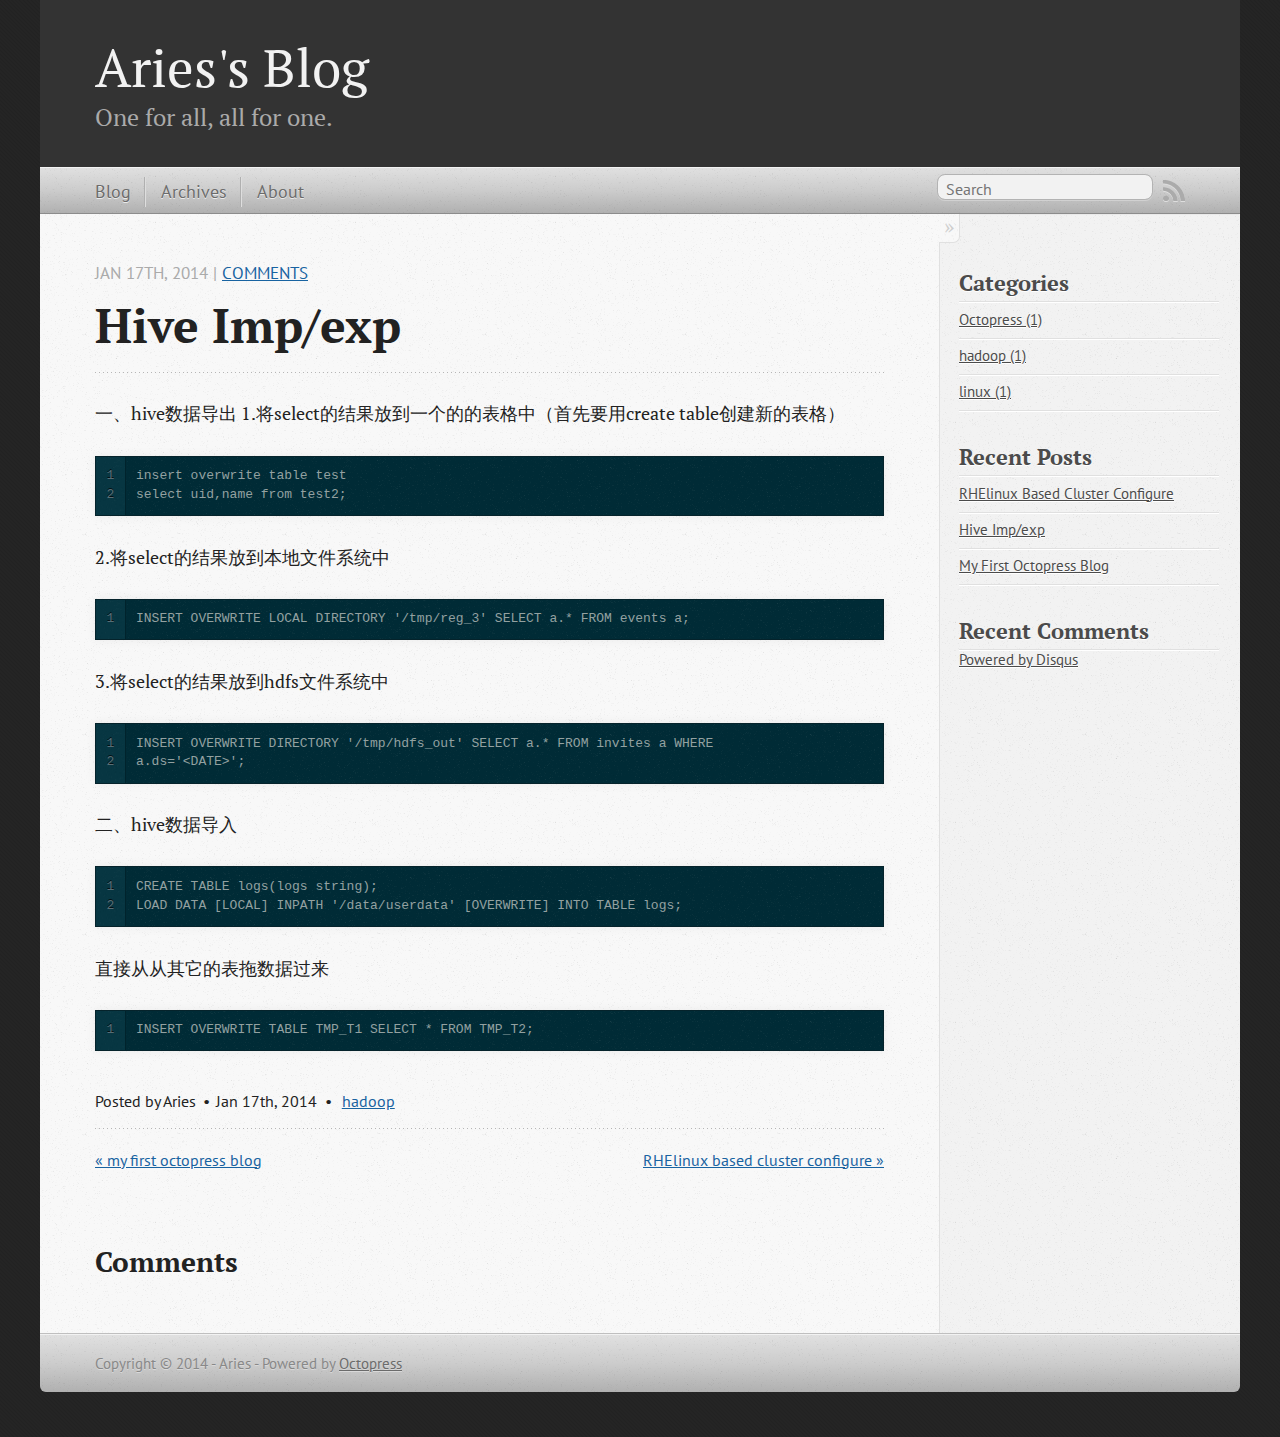
<file: blog/2014/01/17/hive-imp-slash-exp/index.html>
<!DOCTYPE html>
<!--[if IEMobile 7 ]><html class="no-js iem7"><![endif]-->
<!--[if lt IE 9]><html class="no-js lte-ie8"><![endif]-->
<!--[if (gt IE 8)|(gt IEMobile 7)|!(IEMobile)|!(IE)]><!--><html class="no-js" lang="en"><!--<![endif]-->
<head>
  <meta charset="utf-8">
  <title>Hive Imp/exp - Aries's Blog</title>
  <meta name="author" content="Aries">

  
  <meta name="description" content="一、hive数据导出 1.将select的结果放到一个的的表格中（首先要用create table创建新的表格） 1
2
insert overwrite table test
select uid,name from test2; 2.将select的结果放到本地文件系统中 1
INSERT &hellip;">
  

  <!-- http://t.co/dKP3o1e -->
  <meta name="HandheldFriendly" content="True">
  <meta name="MobileOptimized" content="320">
  <meta name="viewport" content="width=device-width, initial-scale=1">

  
  <link rel="canonical" href="http://idflai.github.io/blog/2014/01/17/hive-imp-slash-exp">
  <link href="/favicon.png" rel="icon">
  <link href="/stylesheets/screen.css" media="screen, projection" rel="stylesheet" type="text/css">
  <link href="/atom.xml" rel="alternate" title="Aries's Blog" type="application/atom+xml">
  <script src="/javascripts/modernizr-2.0.js"></script>
  <script src="//ajax.googleapis.com/ajax/libs/jquery/1.9.1/jquery.min.js"></script>
  <script>!window.jQuery && document.write(unescape('%3Cscript src="./javascripts/libs/jquery.min.js"%3E%3C/script%3E'))</script>
  <script src="/javascripts/octopress.js" type="text/javascript"></script>
  <!--Fonts from Google"s Web font directory at http://google.com/webfonts -->
<link href="http://fonts.googleapis.com/css?family=PT+Serif:regular,italic,bold,bolditalic" rel="stylesheet" type="text/css">
<link href="http://fonts.googleapis.com/css?family=PT+Sans:regular,italic,bold,bolditalic" rel="stylesheet" type="text/css">


  

</head>

<body   >
  <header role="banner"><hgroup>
  <h1><a href="/">Aries's Blog</a></h1>
  
    <h2>One for all, all for one.</h2>
  
</hgroup>

</header>
  <nav role="navigation"><ul class="subscription" data-subscription="rss">
  <li><a href="/atom.xml" rel="subscribe-rss" title="subscribe via RSS">RSS</a></li>
  
</ul>
  
<form action="http://google.com/search" method="get">
  <fieldset role="search">
    <input type="hidden" name="q" value="site:idflai.github.io" />
    <input class="search" type="text" name="q" results="0" placeholder="Search"/>
  </fieldset>
</form>
  
<ul class="main-navigation">
  <li><a href="/">Blog</a></li>
  <li><a href="/blog/archives">Archives</a></li>
  <li><a href="/about">About</a></li>
</ul>

</nav>
  <div id="main">
    <div id="content">
      <div>
<article class="hentry" role="article">
  
  <header>
    
      <h1 class="entry-title">Hive Imp/exp</h1>
    
    
      <p class="meta">
        








  


<time datetime="2014-01-17T13:47:11+08:00" pubdate data-updated="true">Jan 17<span>th</span>, 2014</time>
        
           | <a href="#disqus_thread"
             data-disqus-identifier="http://idflai.github.io">Comments</a>
        
      </p>
    
  </header>


<div class="entry-content"><p>一、hive数据导出   <!--more-->
1.将select的结果放到一个的的表格中（首先要用create table创建新的表格）</p>

<figure class='code'><div class="highlight"><table><tr><td class="gutter"><pre class="line-numbers"><span class='line-number'>1</span>
<span class='line-number'>2</span>
</pre></td><td class='code'><pre><code class=''><span class='line'>insert overwrite table test
</span><span class='line'>select uid,name from test2;</span></code></pre></td></tr></table></div></figure>


<p>2.将select的结果放到本地文件系统中</p>

<figure class='code'><div class="highlight"><table><tr><td class="gutter"><pre class="line-numbers"><span class='line-number'>1</span>
</pre></td><td class='code'><pre><code class=''><span class='line'>INSERT OVERWRITE LOCAL DIRECTORY '/tmp/reg_3' SELECT a.* FROM events a;</span></code></pre></td></tr></table></div></figure>


<p>3.将select的结果放到hdfs文件系统中</p>

<figure class='code'><div class="highlight"><table><tr><td class="gutter"><pre class="line-numbers"><span class='line-number'>1</span>
<span class='line-number'>2</span>
</pre></td><td class='code'><pre><code class=''><span class='line'>INSERT OVERWRITE DIRECTORY '/tmp/hdfs_out' SELECT a.* FROM invites a WHERE 
</span><span class='line'>a.ds='&lt;DATE&gt;';</span></code></pre></td></tr></table></div></figure>


<p>二、hive数据导入</p>

<figure class='code'><div class="highlight"><table><tr><td class="gutter"><pre class="line-numbers"><span class='line-number'>1</span>
<span class='line-number'>2</span>
</pre></td><td class='code'><pre><code class=''><span class='line'>CREATE TABLE logs(logs string);
</span><span class='line'>LOAD DATA [LOCAL] INPATH '/data/userdata' [OVERWRITE] INTO TABLE logs;</span></code></pre></td></tr></table></div></figure>


<p>直接从从其它的表拖数据过来</p>

<figure class='code'><div class="highlight"><table><tr><td class="gutter"><pre class="line-numbers"><span class='line-number'>1</span>
</pre></td><td class='code'><pre><code class=''><span class='line'>INSERT OVERWRITE TABLE TMP_T1 SELECT * FROM TMP_T2;</span></code></pre></td></tr></table></div></figure>

</div>


  <footer>
    <p class="meta">
      
  

<span class="byline author vcard">Posted by <span class="fn">Aries</span></span>

      








  


<time datetime="2014-01-17T13:47:11+08:00" pubdate data-updated="true">Jan 17<span>th</span>, 2014</time>
      

<span class="categories">
  
    <a class='category' href='/blog/categories/hadoop/'>hadoop</a>
  
</span>


    </p>
    
      <div class="sharing">
  
  
  
</div>

    
    <p class="meta">
      
        <a class="basic-alignment left" href="/blog/2014/01/12/my-first-octopress-blog/" title="Previous Post: my first octopress blog">&laquo; my first octopress blog</a>
      
      
        <a class="basic-alignment right" href="/blog/2014/01/17/RHElinux-based-cluster-configure/" title="Next Post: RHElinux based cluster configure">RHElinux based cluster configure &raquo;</a>
      
    </p>
  </footer>
</article>

  <section>
    <h1>Comments</h1>
    <div id="disqus_thread" aria-live="polite"><noscript>Please enable JavaScript to view the <a href="http://disqus.com/?ref_noscript">comments powered by Disqus.</a></noscript>
</div>
  </section>

</div>

<aside class="sidebar">
  
    <section> 
  <h1>Categories</h1> 
  <ul id="categories"> 
    <li class='category'><a href='/blog/categories/octopress/'>Octopress (1)</a></li>
<li class='category'><a href='/blog/categories/hadoop/'>hadoop (1)</a></li>
<li class='category'><a href='/blog/categories/linux/'>linux (1)</a></li>
 
  </ul> 
</section><section>
  <h1>Recent Posts</h1>
  <ul id="recent_posts">
    
      <li class="post">
        <a href="/blog/2014/01/17/RHElinux-based-cluster-configure/">RHElinux Based Cluster Configure</a>
      </li>
    
      <li class="post">
        <a href="/blog/2014/01/17/hive-imp-slash-exp/">Hive Imp/exp</a>
      </li>
    
      <li class="post">
        <a href="/blog/2014/01/12/my-first-octopress-blog/">My First Octopress Blog</a>
      </li>
    
  </ul>
</section>
<section id="comment_sidebar">
  <h1>Recent Comments</h1>
  <script type="text/javascript" src="http://idflaigithubio.disqus.com/recent_comments_widget.js?num_items=10&hide_avatars=0&avatar_size=32&excerpt_length=200"></script><a href="http://disqus.com/">Powered by Disqus</a>
</section>





  
</aside>


    </div>
  </div>
  <footer role="contentinfo"><p>
  Copyright &copy; 2014 - Aries -
  <span class="credit">Powered by <a href="http://octopress.org">Octopress</a></span>
</p>

</footer>
  

<script type="text/javascript">
      var disqus_shortname = 'idflaigithubio';
      
        
        // var disqus_developer = 1;
        var disqus_identifier = 'http://idflai.github.io/blog/2014/01/17/hive-imp-slash-exp/';
        var disqus_url = 'http://idflai.github.io/blog/2014/01/17/hive-imp-slash-exp/';
        var disqus_script = 'embed.js';
      
    (function () {
      var dsq = document.createElement('script'); dsq.type = 'text/javascript'; dsq.async = true;
      dsq.src = '//' + disqus_shortname + '.disqus.com/' + disqus_script;
      (document.getElementsByTagName('head')[0] || document.getElementsByTagName('body')[0]).appendChild(dsq);
    }());
</script>











</body>
</html>
</file>
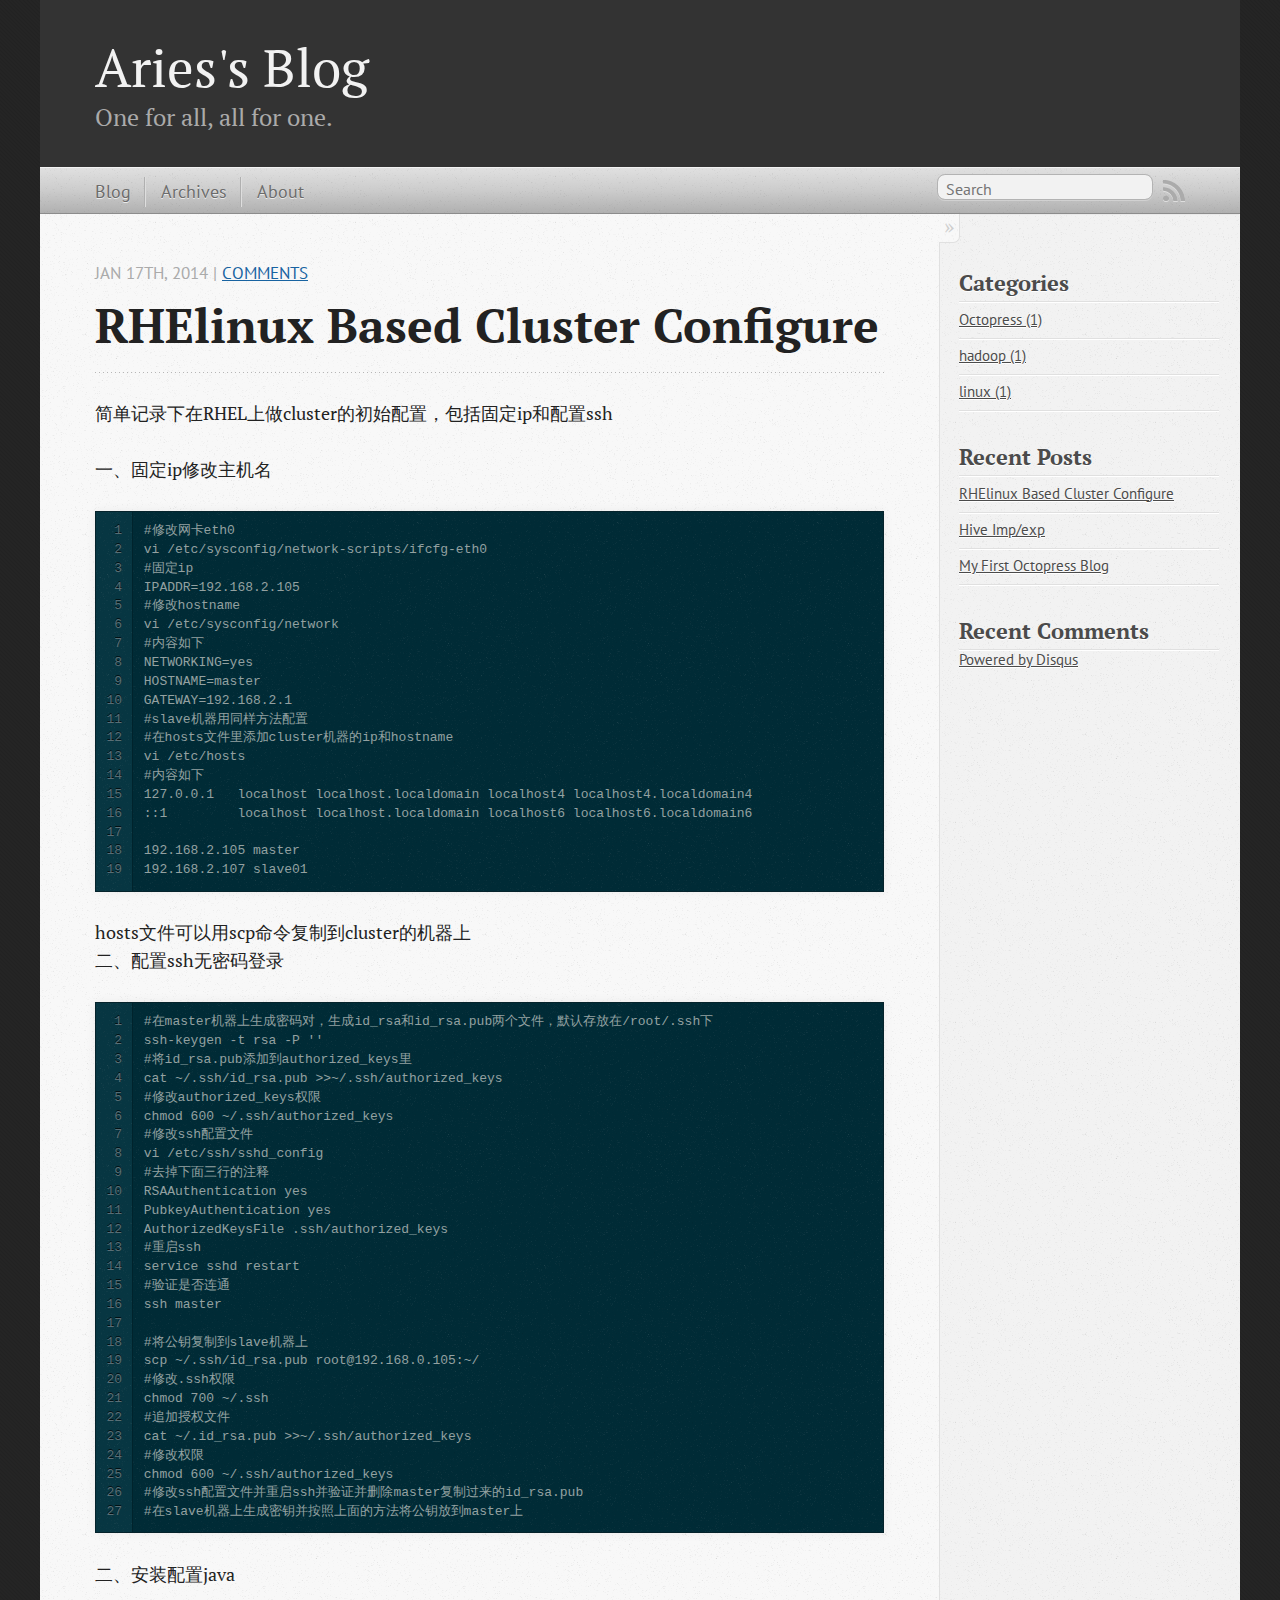
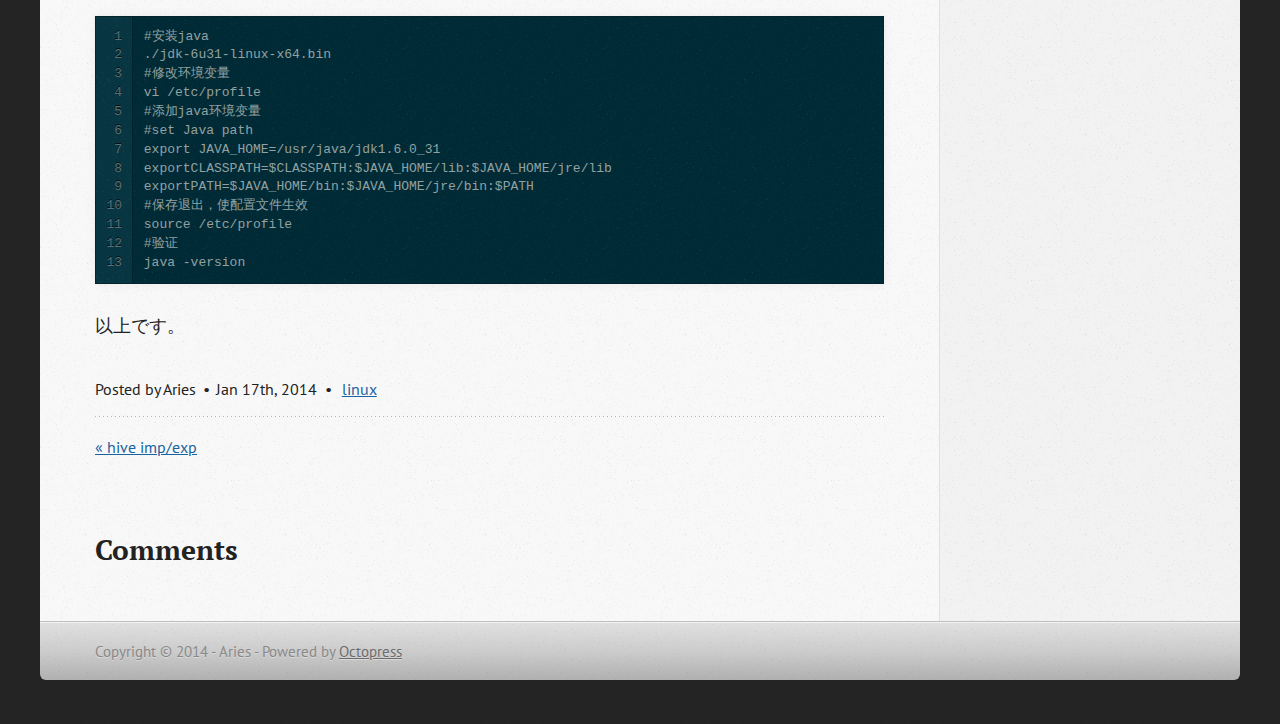
<file: blog/2014/01/17/RHElinux-based-cluster-configure/index.html>
<!DOCTYPE html>
<!--[if IEMobile 7 ]><html class="no-js iem7"><![endif]-->
<!--[if lt IE 9]><html class="no-js lte-ie8"><![endif]-->
<!--[if (gt IE 8)|(gt IEMobile 7)|!(IEMobile)|!(IE)]><!--><html class="no-js" lang="en"><!--<![endif]-->
<head>
  <meta charset="utf-8">
  <title>RHElinux Based Cluster Configure - Aries's Blog</title>
  <meta name="author" content="Aries">

  
  <meta name="description" content="简单记录下在RHEL上做cluster的初始配置，包括固定ip和配置ssh 一、固定ip修改主机名 1
2
3
4
5
6
7
8
9
10
11
12
13
14
15
16
17
18
19
#修改网卡eth0
vi /etc/sysconfig/network-scripts/ifcfg- &hellip;">
  

  <!-- http://t.co/dKP3o1e -->
  <meta name="HandheldFriendly" content="True">
  <meta name="MobileOptimized" content="320">
  <meta name="viewport" content="width=device-width, initial-scale=1">

  
  <link rel="canonical" href="http://idflai.github.io/blog/2014/01/17/RHElinux-based-cluster-configure">
  <link href="/favicon.png" rel="icon">
  <link href="/stylesheets/screen.css" media="screen, projection" rel="stylesheet" type="text/css">
  <link href="/atom.xml" rel="alternate" title="Aries's Blog" type="application/atom+xml">
  <script src="/javascripts/modernizr-2.0.js"></script>
  <script src="//ajax.googleapis.com/ajax/libs/jquery/1.9.1/jquery.min.js"></script>
  <script>!window.jQuery && document.write(unescape('%3Cscript src="./javascripts/libs/jquery.min.js"%3E%3C/script%3E'))</script>
  <script src="/javascripts/octopress.js" type="text/javascript"></script>
  <!--Fonts from Google"s Web font directory at http://google.com/webfonts -->
<link href="http://fonts.googleapis.com/css?family=PT+Serif:regular,italic,bold,bolditalic" rel="stylesheet" type="text/css">
<link href="http://fonts.googleapis.com/css?family=PT+Sans:regular,italic,bold,bolditalic" rel="stylesheet" type="text/css">


  

</head>

<body   >
  <header role="banner"><hgroup>
  <h1><a href="/">Aries's Blog</a></h1>
  
    <h2>One for all, all for one.</h2>
  
</hgroup>

</header>
  <nav role="navigation"><ul class="subscription" data-subscription="rss">
  <li><a href="/atom.xml" rel="subscribe-rss" title="subscribe via RSS">RSS</a></li>
  
</ul>
  
<form action="http://google.com/search" method="get">
  <fieldset role="search">
    <input type="hidden" name="q" value="site:idflai.github.io" />
    <input class="search" type="text" name="q" results="0" placeholder="Search"/>
  </fieldset>
</form>
  
<ul class="main-navigation">
  <li><a href="/">Blog</a></li>
  <li><a href="/blog/archives">Archives</a></li>
  <li><a href="/about">About</a></li>
</ul>

</nav>
  <div id="main">
    <div id="content">
      <div>
<article class="hentry" role="article">
  
  <header>
    
      <h1 class="entry-title">RHElinux Based Cluster Configure</h1>
    
    
      <p class="meta">
        








  


<time datetime="2014-01-17T13:58:42+08:00" pubdate data-updated="true">Jan 17<span>th</span>, 2014</time>
        
           | <a href="#disqus_thread"
             data-disqus-identifier="http://idflai.github.io">Comments</a>
        
      </p>
    
  </header>


<div class="entry-content"><p>简单记录下在RHEL上做cluster的初始配置，包括固定ip和配置ssh <!--more--></p>

<p>一、固定ip修改主机名</p>

<figure class='code'><div class="highlight"><table><tr><td class="gutter"><pre class="line-numbers"><span class='line-number'>1</span>
<span class='line-number'>2</span>
<span class='line-number'>3</span>
<span class='line-number'>4</span>
<span class='line-number'>5</span>
<span class='line-number'>6</span>
<span class='line-number'>7</span>
<span class='line-number'>8</span>
<span class='line-number'>9</span>
<span class='line-number'>10</span>
<span class='line-number'>11</span>
<span class='line-number'>12</span>
<span class='line-number'>13</span>
<span class='line-number'>14</span>
<span class='line-number'>15</span>
<span class='line-number'>16</span>
<span class='line-number'>17</span>
<span class='line-number'>18</span>
<span class='line-number'>19</span>
</pre></td><td class='code'><pre><code class=''><span class='line'>#修改网卡eth0
</span><span class='line'>vi /etc/sysconfig/network-scripts/ifcfg-eth0 
</span><span class='line'>#固定ip
</span><span class='line'>IPADDR=192.168.2.105
</span><span class='line'>#修改hostname
</span><span class='line'>vi /etc/sysconfig/network
</span><span class='line'>#内容如下
</span><span class='line'>NETWORKING=yes
</span><span class='line'>HOSTNAME=master
</span><span class='line'>GATEWAY=192.168.2.1
</span><span class='line'>#slave机器用同样方法配置
</span><span class='line'>#在hosts文件里添加cluster机器的ip和hostname
</span><span class='line'>vi /etc/hosts
</span><span class='line'>#内容如下
</span><span class='line'>127.0.0.1   localhost localhost.localdomain localhost4 localhost4.localdomain4
</span><span class='line'>::1         localhost localhost.localdomain localhost6 localhost6.localdomain6
</span><span class='line'>
</span><span class='line'>192.168.2.105 master
</span><span class='line'>192.168.2.107 slave01</span></code></pre></td></tr></table></div></figure>


<p>hosts文件可以用scp命令复制到cluster的机器上   <br />
二、配置ssh无密码登录</p>

<figure class='code'><div class="highlight"><table><tr><td class="gutter"><pre class="line-numbers"><span class='line-number'>1</span>
<span class='line-number'>2</span>
<span class='line-number'>3</span>
<span class='line-number'>4</span>
<span class='line-number'>5</span>
<span class='line-number'>6</span>
<span class='line-number'>7</span>
<span class='line-number'>8</span>
<span class='line-number'>9</span>
<span class='line-number'>10</span>
<span class='line-number'>11</span>
<span class='line-number'>12</span>
<span class='line-number'>13</span>
<span class='line-number'>14</span>
<span class='line-number'>15</span>
<span class='line-number'>16</span>
<span class='line-number'>17</span>
<span class='line-number'>18</span>
<span class='line-number'>19</span>
<span class='line-number'>20</span>
<span class='line-number'>21</span>
<span class='line-number'>22</span>
<span class='line-number'>23</span>
<span class='line-number'>24</span>
<span class='line-number'>25</span>
<span class='line-number'>26</span>
<span class='line-number'>27</span>
</pre></td><td class='code'><pre><code class=''><span class='line'>#在master机器上生成密码对，生成id_rsa和id_rsa.pub两个文件，默认存放在/root/.ssh下
</span><span class='line'>ssh-keygen -t rsa -P ''
</span><span class='line'>#将id_rsa.pub添加到authorized_keys里
</span><span class='line'>cat ~/.ssh/id_rsa.pub &gt;&gt;~/.ssh/authorized_keys
</span><span class='line'>#修改authorized_keys权限
</span><span class='line'>chmod 600 ~/.ssh/authorized_keys
</span><span class='line'>#修改ssh配置文件
</span><span class='line'>vi /etc/ssh/sshd_config
</span><span class='line'>#去掉下面三行的注释
</span><span class='line'>RSAAuthentication yes
</span><span class='line'>PubkeyAuthentication yes
</span><span class='line'>AuthorizedKeysFile .ssh/authorized_keys 
</span><span class='line'>#重启ssh
</span><span class='line'>service sshd restart
</span><span class='line'>#验证是否连通
</span><span class='line'>ssh master
</span><span class='line'>
</span><span class='line'>#将公钥复制到slave机器上
</span><span class='line'>scp ~/.ssh/id_rsa.pub root@192.168.0.105:~/
</span><span class='line'>#修改.ssh权限
</span><span class='line'>chmod 700 ~/.ssh
</span><span class='line'>#追加授权文件
</span><span class='line'>cat ~/.id_rsa.pub &gt;&gt;~/.ssh/authorized_keys
</span><span class='line'>#修改权限
</span><span class='line'>chmod 600 ~/.ssh/authorized_keys
</span><span class='line'>#修改ssh配置文件并重启ssh并验证并删除master复制过来的id_rsa.pub
</span><span class='line'>#在slave机器上生成密钥并按照上面的方法将公钥放到master上</span></code></pre></td></tr></table></div></figure>


<p>二、安装配置java  <br /></p>

<figure class='code'><div class="highlight"><table><tr><td class="gutter"><pre class="line-numbers"><span class='line-number'>1</span>
<span class='line-number'>2</span>
<span class='line-number'>3</span>
<span class='line-number'>4</span>
<span class='line-number'>5</span>
<span class='line-number'>6</span>
<span class='line-number'>7</span>
<span class='line-number'>8</span>
<span class='line-number'>9</span>
<span class='line-number'>10</span>
<span class='line-number'>11</span>
<span class='line-number'>12</span>
<span class='line-number'>13</span>
</pre></td><td class='code'><pre><code class=''><span class='line'>#安装java
</span><span class='line'>./jdk-6u31-linux-x64.bin
</span><span class='line'>#修改环境变量
</span><span class='line'>vi /etc/profile
</span><span class='line'>#添加java环境变量
</span><span class='line'>#set Java path
</span><span class='line'>export JAVA_HOME=/usr/java/jdk1.6.0_31
</span><span class='line'>exportCLASSPATH=$CLASSPATH:$JAVA_HOME/lib:$JAVA_HOME/jre/lib
</span><span class='line'>exportPATH=$JAVA_HOME/bin:$JAVA_HOME/jre/bin:$PATH
</span><span class='line'>#保存退出，使配置文件生效
</span><span class='line'>source /etc/profile
</span><span class='line'>#验证
</span><span class='line'>java -version</span></code></pre></td></tr></table></div></figure>


<p>以上です。</p>
</div>


  <footer>
    <p class="meta">
      
  

<span class="byline author vcard">Posted by <span class="fn">Aries</span></span>

      








  


<time datetime="2014-01-17T13:58:42+08:00" pubdate data-updated="true">Jan 17<span>th</span>, 2014</time>
      

<span class="categories">
  
    <a class='category' href='/blog/categories/linux/'>linux</a>
  
</span>


    </p>
    
      <div class="sharing">
  
  
  
</div>

    
    <p class="meta">
      
        <a class="basic-alignment left" href="/blog/2014/01/17/hive-imp-slash-exp/" title="Previous Post: hive imp/exp">&laquo; hive imp/exp</a>
      
      
    </p>
  </footer>
</article>

  <section>
    <h1>Comments</h1>
    <div id="disqus_thread" aria-live="polite"><noscript>Please enable JavaScript to view the <a href="http://disqus.com/?ref_noscript">comments powered by Disqus.</a></noscript>
</div>
  </section>

</div>

<aside class="sidebar">
  
    <section> 
  <h1>Categories</h1> 
  <ul id="categories"> 
    <li class='category'><a href='/blog/categories/octopress/'>Octopress (1)</a></li>
<li class='category'><a href='/blog/categories/hadoop/'>hadoop (1)</a></li>
<li class='category'><a href='/blog/categories/linux/'>linux (1)</a></li>
 
  </ul> 
</section><section>
  <h1>Recent Posts</h1>
  <ul id="recent_posts">
    
      <li class="post">
        <a href="/blog/2014/01/17/RHElinux-based-cluster-configure/">RHElinux Based Cluster Configure</a>
      </li>
    
      <li class="post">
        <a href="/blog/2014/01/17/hive-imp-slash-exp/">Hive Imp/exp</a>
      </li>
    
      <li class="post">
        <a href="/blog/2014/01/12/my-first-octopress-blog/">My First Octopress Blog</a>
      </li>
    
  </ul>
</section>
<section id="comment_sidebar">
  <h1>Recent Comments</h1>
  <script type="text/javascript" src="http://idflaigithubio.disqus.com/recent_comments_widget.js?num_items=10&hide_avatars=0&avatar_size=32&excerpt_length=200"></script><a href="http://disqus.com/">Powered by Disqus</a>
</section>





  
</aside>


    </div>
  </div>
  <footer role="contentinfo"><p>
  Copyright &copy; 2014 - Aries -
  <span class="credit">Powered by <a href="http://octopress.org">Octopress</a></span>
</p>

</footer>
  

<script type="text/javascript">
      var disqus_shortname = 'idflaigithubio';
      
        
        // var disqus_developer = 1;
        var disqus_identifier = 'http://idflai.github.io/blog/2014/01/17/RHElinux-based-cluster-configure/';
        var disqus_url = 'http://idflai.github.io/blog/2014/01/17/RHElinux-based-cluster-configure/';
        var disqus_script = 'embed.js';
      
    (function () {
      var dsq = document.createElement('script'); dsq.type = 'text/javascript'; dsq.async = true;
      dsq.src = '//' + disqus_shortname + '.disqus.com/' + disqus_script;
      (document.getElementsByTagName('head')[0] || document.getElementsByTagName('body')[0]).appendChild(dsq);
    }());
</script>











</body>
</html>
</file>
<file: stylesheets/screen.css>
html,body,div,span,applet,object,iframe,h1,h2,h3,h4,h5,h6,p,blockquote,pre,a,abbr,acronym,address,big,cite,code,del,dfn,em,img,ins,kbd,q,s,samp,small,strike,strong,sub,sup,tt,var,b,u,i,center,dl,dt,dd,ol,ul,li,fieldset,form,label,legend,table,caption,tbody,tfoot,thead,tr,th,td,article,aside,canvas,details,embed,figure,figcaption,footer,header,hgroup,menu,nav,output,ruby,section,summary,time,mark,audio,video{margin:0;padding:0;border:0;font:inherit;font-size:100%;vertical-align:baseline}html{line-height:1}ol,ul{list-style:none}table{border-collapse:collapse;border-spacing:0}caption,th,td{text-align:left;font-weight:normal;vertical-align:middle}q,blockquote{quotes:none}q:before,q:after,blockquote:before,blockquote:after{content:"";content:none}a img{border:none}article,aside,details,figcaption,figure,footer,header,hgroup,menu,nav,section,summary{display:block}a{color:#1863a1}a:visited{color:#751590}a:focus{color:#0181eb}a:hover{color:#0181eb}a:active{color:#01579f}aside.sidebar a{color:#222}aside.sidebar a:focus{color:#0181eb}aside.sidebar a:hover{color:#0181eb}aside.sidebar a:active{color:#01579f}a{-webkit-transition:color 0.3s;-moz-transition:color 0.3s;-o-transition:color 0.3s;transition:color 0.3s}html{background:#252525 url('/images/line-tile.png?1389507524') top left}body>div{background:#f2f2f2 url('/images/noise.png?1389507524') top left;border-bottom:1px solid #bfbfbf}body>div>div{background:#f8f8f8 url('/images/noise.png?1389507524') top left;border-right:1px solid #e0e0e0}.heading,body>header h1,h1,h2,h3,h4,h5,h6{font-family:"PT Serif","Georgia","Helvetica Neue",Arial,sans-serif}.sans,body>header h2,article header p.meta,article>footer,#content .blog-index footer,html .gist .gist-file .gist-meta,#blog-archives a.category,#blog-archives time,aside.sidebar section,body>footer{font-family:"PT Sans","Helvetica Neue",Arial,sans-serif}.serif,body,#content .blog-index a[rel=full-article]{font-family:"PT Serif",Georgia,Times,"Times New Roman",serif}.mono,pre,code,tt,p code,li code{font-family:Menlo,Monaco,"Andale Mono","lucida console","Courier New",monospace}body>header h1{font-size:2.2em;font-family:"PT Serif","Georgia","Helvetica Neue",Arial,sans-serif;font-weight:normal;line-height:1.2em;margin-bottom:0.6667em}body>header h2{font-family:"PT Serif","Georgia","Helvetica Neue",Arial,sans-serif}body{line-height:1.5em;color:#222}h1{font-size:2.2em;line-height:1.2em}@media only screen and (min-width: 992px){body{font-size:1.15em}h1{font-size:2.6em;line-height:1.2em}}h1,h2,h3,h4,h5,h6{text-rendering:optimizelegibility;margin-bottom:1em;font-weight:bold}h2,section h1{font-size:1.5em}h3,section h2,section section h1{font-size:1.3em}h4,section h3,section section h2,section section section h1{font-size:1em}h5,section h4,section section h3{font-size:.9em}h6,section h5,section section h4,section section section h3{font-size:.8em}p,article blockquote,ul,ol{margin-bottom:1.5em}ul{list-style-type:disc}ul ul{list-style-type:circle;margin-bottom:0px}ul ul ul{list-style-type:square;margin-bottom:0px}ol{list-style-type:decimal}ol ol{list-style-type:lower-alpha;margin-bottom:0px}ol ol ol{list-style-type:lower-roman;margin-bottom:0px}ul,ul ul,ul ol,ol,ol ul,ol ol{margin-left:1.3em}ul ul,ul ol,ol ul,ol ol{margin-bottom:0em}strong{font-weight:bold}em{font-style:italic}sup,sub{font-size:0.75em;position:relative;display:inline-block;padding:0 .2em;line-height:.8em}sup{top:-.5em}sub{bottom:-.5em}a[rev='footnote']{font-size:.75em;padding:0 .3em;line-height:1}q{font-style:italic}q:before{content:"\201C"}q:after{content:"\201D"}em,dfn{font-style:italic}strong,dfn{font-weight:bold}del,s{text-decoration:line-through}abbr,acronym{border-bottom:1px dotted;cursor:help}hr{margin-bottom:0.2em}small{font-size:.8em}big{font-size:1.2em}article blockquote{font-style:italic;position:relative;font-size:1.2em;line-height:1.5em;padding-left:1em;border-left:4px solid rgba(170,170,170,0.5)}article blockquote cite{font-style:italic}article blockquote cite a{color:#aaa !important;word-wrap:break-word}article blockquote cite:before{content:'\2014';padding-right:.3em;padding-left:.3em;color:#aaa}@media only screen and (min-width: 992px){article blockquote{padding-left:1.5em;border-left-width:4px}}.pullquote-right:before,.pullquote-left:before{padding:0;border:none;content:attr(data-pullquote);float:right;width:45%;margin:.5em 0 1em 1.5em;position:relative;top:7px;font-size:1.4em;line-height:1.45em}.pullquote-left:before{float:left;margin:.5em 1.5em 1em 0}.force-wrap,article a,aside.sidebar a{white-space:-moz-pre-wrap;white-space:-pre-wrap;white-space:-o-pre-wrap;white-space:pre-wrap;word-wrap:break-word}.group,body>header,body>nav,body>footer,body #content>article,body #content>div>article,body #content>div>section,body div.pagination,aside.sidebar,#main,#content,.sidebar{*zoom:1}.group:after,body>header:after,body>nav:after,body>footer:after,body #content>article:after,body #content>div>section:after,body div.pagination:after,#main:after,#content:after,.sidebar:after{content:"";display:table;clear:both}body{-webkit-text-size-adjust:none;max-width:1200px;position:relative;margin:0 auto}body>header,body>nav,body>footer,body #content>article,body #content>div>article,body #content>div>section{padding-left:18px;padding-right:18px}@media only screen and (min-width: 480px){body>header,body>nav,body>footer,body #content>article,body #content>div>article,body #content>div>section{padding-left:25px;padding-right:25px}}@media only screen and (min-width: 768px){body>header,body>nav,body>footer,body #content>article,body #content>div>article,body #content>div>section{padding-left:35px;padding-right:35px}}@media only screen and (min-width: 992px){body>header,body>nav,body>footer,body #content>article,body #content>div>article,body #content>div>section{padding-left:55px;padding-right:55px}}body div.pagination{margin-left:18px;margin-right:18px}@media only screen and (min-width: 480px){body div.pagination{margin-left:25px;margin-right:25px}}@media only screen and (min-width: 768px){body div.pagination{margin-left:35px;margin-right:35px}}@media only screen and (min-width: 992px){body div.pagination{margin-left:55px;margin-right:55px}}body>header{font-size:1em;padding-top:1.5em;padding-bottom:1.5em}#content{overflow:hidden}#content>div,#content>article{width:100%}aside.sidebar{float:none;padding:0 18px 1px;background-color:#f7f7f7;border-top:1px solid #e0e0e0}.flex-content,article img,article video,article .flash-video,aside.sidebar img{max-width:100%;height:auto}.basic-alignment.left,article img.left,article video.left,article .left.flash-video,aside.sidebar img.left{float:left;margin-right:1.5em}.basic-alignment.right,article img.right,article video.right,article .right.flash-video,aside.sidebar img.right{float:right;margin-left:1.5em}.basic-alignment.center,article img.center,article video.center,article .center.flash-video,aside.sidebar img.center{display:block;margin:0 auto 1.5em}.basic-alignment.left,article img.left,article video.left,article .left.flash-video,aside.sidebar img.left,.basic-alignment.right,article img.right,article video.right,article .right.flash-video,aside.sidebar img.right{margin-bottom:.8em}.toggle-sidebar,.no-sidebar .toggle-sidebar{display:none}@media only screen and (min-width: 750px){body.sidebar-footer aside.sidebar{float:none;width:auto;clear:left;margin:0;padding:0 35px 1px;background-color:#f7f7f7;border-top:1px solid #eaeaea}body.sidebar-footer aside.sidebar section.odd,body.sidebar-footer aside.sidebar section.even{float:left;width:48%}body.sidebar-footer aside.sidebar section.odd{margin-left:0}body.sidebar-footer aside.sidebar section.even{margin-left:4%}body.sidebar-footer aside.sidebar.thirds section{width:30%;margin-left:5%}body.sidebar-footer aside.sidebar.thirds section.first{margin-left:0;clear:both}}body.sidebar-footer #content{margin-right:0px}body.sidebar-footer .toggle-sidebar{display:none}@media only screen and (min-width: 550px){body>header{font-size:1em}}@media only screen and (min-width: 750px){aside.sidebar{float:none;width:auto;clear:left;margin:0;padding:0 35px 1px;background-color:#f7f7f7;border-top:1px solid #eaeaea}aside.sidebar section.odd,aside.sidebar section.even{float:left;width:48%}aside.sidebar section.odd{margin-left:0}aside.sidebar section.even{margin-left:4%}aside.sidebar.thirds section{width:30%;margin-left:5%}aside.sidebar.thirds section.first{margin-left:0;clear:both}}@media only screen and (min-width: 768px){body{-webkit-text-size-adjust:auto}body>header{font-size:1.2em}#main{padding:0;margin:0 auto}#content{overflow:visible;margin-right:240px;position:relative}.no-sidebar #content{margin-right:0;border-right:0}.collapse-sidebar #content{margin-right:20px}#content>div,#content>article{padding-top:17.5px;padding-bottom:17.5px;float:left}aside.sidebar{width:210px;padding:0 15px 15px;background:none;clear:none;float:left;margin:0 -100% 0 0}aside.sidebar section{width:auto;margin-left:0}aside.sidebar section.odd,aside.sidebar section.even{float:none;width:auto;margin-left:0}.collapse-sidebar aside.sidebar{float:none;width:auto;clear:left;margin:0;padding:0 35px 1px;background-color:#f7f7f7;border-top:1px solid #eaeaea}.collapse-sidebar aside.sidebar section.odd,.collapse-sidebar aside.sidebar section.even{float:left;width:48%}.collapse-sidebar aside.sidebar section.odd{margin-left:0}.collapse-sidebar aside.sidebar section.even{margin-left:4%}.collapse-sidebar aside.sidebar.thirds section{width:30%;margin-left:5%}.collapse-sidebar aside.sidebar.thirds section.first{margin-left:0;clear:both}}@media only screen and (min-width: 992px){body>header{font-size:1.3em}#content{margin-right:300px}#content>div,#content>article{padding-top:27.5px;padding-bottom:27.5px}aside.sidebar{width:260px;padding:1.2em 20px 20px}.collapse-sidebar aside.sidebar{padding-left:55px;padding-right:55px}}@media only screen and (min-width: 768px){ul,ol{margin-left:0}}body>header{background:#333}body>header h1{display:inline-block;margin:0}body>header h1 a,body>header h1 a:visited,body>header h1 a:hover{color:#f2f2f2;text-decoration:none}body>header h2{margin:.2em 0 0;font-size:1em;color:#aaa;font-weight:normal}body>nav{position:relative;background-color:#ccc;background:url('/images/noise.png?1389507524'),-webkit-gradient(linear, 50% 0%, 50% 100%, color-stop(0%, #e0e0e0), color-stop(50%, #cccccc), color-stop(100%, #b0b0b0));background:url('/images/noise.png?1389507524'),-webkit-linear-gradient(#e0e0e0,#cccccc,#b0b0b0);background:url('/images/noise.png?1389507524'),-moz-linear-gradient(#e0e0e0,#cccccc,#b0b0b0);background:url('/images/noise.png?1389507524'),-o-linear-gradient(#e0e0e0,#cccccc,#b0b0b0);background:url('/images/noise.png?1389507524'),linear-gradient(#e0e0e0,#cccccc,#b0b0b0);border-top:1px solid #f2f2f2;border-bottom:1px solid #8c8c8c;padding-top:.35em;padding-bottom:.35em}body>nav form{-webkit-background-clip:padding;-moz-background-clip:padding;background-clip:padding-box;margin:0;padding:0}body>nav form .search{padding:.3em .5em 0;font-size:.85em;font-family:"PT Sans","Helvetica Neue",Arial,sans-serif;line-height:1.1em;width:95%;-webkit-border-radius:0.5em;-moz-border-radius:0.5em;-ms-border-radius:0.5em;-o-border-radius:0.5em;border-radius:0.5em;-webkit-background-clip:padding;-moz-background-clip:padding;background-clip:padding-box;-webkit-box-shadow:#d1d1d1 0 1px;-moz-box-shadow:#d1d1d1 0 1px;box-shadow:#d1d1d1 0 1px;background-color:#f2f2f2;border:1px solid #b3b3b3;color:#888}body>nav form .search:focus{color:#444;border-color:#80b1df;-webkit-box-shadow:#80b1df 0 0 4px,#80b1df 0 0 3px inset;-moz-box-shadow:#80b1df 0 0 4px,#80b1df 0 0 3px inset;box-shadow:#80b1df 0 0 4px,#80b1df 0 0 3px inset;background-color:#fff;outline:none}body>nav fieldset[role=search]{float:right;width:48%}body>nav fieldset.mobile-nav{float:left;width:48%}body>nav fieldset.mobile-nav select{width:100%;font-size:.8em;border:1px solid #888}body>nav ul{display:none}@media only screen and (min-width: 550px){body>nav{font-size:.9em}body>nav ul{margin:0;padding:0;border:0;overflow:hidden;*zoom:1;float:left;display:block;padding-top:.15em}body>nav ul li{list-style-image:none;list-style-type:none;margin-left:0;white-space:nowrap;display:inline;float:left;padding-left:0;padding-right:0}body>nav ul li:first-child,body>nav ul li.first{padding-left:0}body>nav ul li:last-child{padding-right:0}body>nav ul li.last{padding-right:0}body>nav ul.subscription{margin-left:.8em;float:right}body>nav ul.subscription li:last-child a{padding-right:0}body>nav ul li{margin:0}body>nav a{color:#6b6b6b;font-family:"PT Sans","Helvetica Neue",Arial,sans-serif;text-shadow:#ebebeb 0 1px;float:left;text-decoration:none;font-size:1.1em;padding:.1em 0;line-height:1.5em}body>nav a:visited{color:#6b6b6b}body>nav a:hover{color:#2b2b2b}body>nav li+li{border-left:1px solid #b0b0b0;margin-left:.8em}body>nav li+li a{padding-left:.8em;border-left:1px solid #dedede}body>nav form{float:right;text-align:left;padding-left:.8em;width:175px}body>nav form .search{width:93%;font-size:.95em;line-height:1.2em}body>nav ul[data-subscription$=email]+form{width:97px}body>nav ul[data-subscription$=email]+form .search{width:91%}body>nav fieldset.mobile-nav{display:none}body>nav fieldset[role=search]{width:99%}}@media only screen and (min-width: 992px){body>nav form{width:215px}body>nav ul[data-subscription$=email]+form{width:147px}}.no-placeholder body>nav .search{background:#f2f2f2 url('/images/search.png?1389507524') 0.3em 0.25em no-repeat;text-indent:1.3em}@media only screen and (min-width: 550px){.maskImage body>nav ul[data-subscription$=email]+form{width:123px}}@media only screen and (min-width: 992px){.maskImage body>nav ul[data-subscription$=email]+form{width:173px}}.maskImage ul.subscription{position:relative;top:.2em}.maskImage ul.subscription li,.maskImage ul.subscription a{border:0;padding:0}.maskImage a[rel=subscribe-rss]{position:relative;top:0px;text-indent:-999999em;background-color:#dedede;border:0;padding:0}.maskImage a[rel=subscribe-rss],.maskImage a[rel=subscribe-rss]:after{-webkit-mask-image:url('/images/rss.png?1389507524');-moz-mask-image:url('/images/rss.png?1389507524');-ms-mask-image:url('/images/rss.png?1389507524');-o-mask-image:url('/images/rss.png?1389507524');mask-image:url('/images/rss.png?1389507524');-webkit-mask-repeat:no-repeat;-moz-mask-repeat:no-repeat;-ms-mask-repeat:no-repeat;-o-mask-repeat:no-repeat;mask-repeat:no-repeat;width:22px;height:22px}.maskImage a[rel=subscribe-rss]:after{content:"";position:absolute;top:-1px;left:0;background-color:#ababab}.maskImage a[rel=subscribe-rss]:hover:after{background-color:#9e9e9e}.maskImage a[rel=subscribe-email]{position:relative;top:0px;text-indent:-999999em;background-color:#dedede;border:0;padding:0}.maskImage a[rel=subscribe-email],.maskImage a[rel=subscribe-email]:after{-webkit-mask-image:url('/images/email.png?1389507524');-moz-mask-image:url('/images/email.png?1389507524');-ms-mask-image:url('/images/email.png?1389507524');-o-mask-image:url('/images/email.png?1389507524');mask-image:url('/images/email.png?1389507524');-webkit-mask-repeat:no-repeat;-moz-mask-repeat:no-repeat;-ms-mask-repeat:no-repeat;-o-mask-repeat:no-repeat;mask-repeat:no-repeat;width:28px;height:22px}.maskImage a[rel=subscribe-email]:after{content:"";position:absolute;top:-1px;left:0;background-color:#ababab}.maskImage a[rel=subscribe-email]:hover:after{background-color:#9e9e9e}article{padding-top:1em}article header{position:relative;padding-top:2em;padding-bottom:1em;margin-bottom:1em;background:url('[data-uri]') bottom left repeat-x}article header h1{margin:0}article header h1 a{text-decoration:none}article header h1 a:hover{text-decoration:underline}article header p{font-size:.9em;color:#aaa;margin:0}article header p.meta{text-transform:uppercase;position:absolute;top:0}@media only screen and (min-width: 768px){article header{margin-bottom:1.5em;padding-bottom:1em;background:url('[data-uri]') bottom left repeat-x}}article h2{padding-top:0.8em;background:url('[data-uri]') top left repeat-x}.entry-content article h2:first-child,article header+h2{padding-top:0}article h2:first-child,article header+h2{background:none}article .feature{padding-top:.5em;margin-bottom:1em;padding-bottom:1em;background:url('[data-uri]') bottom left repeat-x;font-size:2.0em;font-style:italic;line-height:1.3em}article img,article video,article .flash-video{-webkit-border-radius:0.3em;-moz-border-radius:0.3em;-ms-border-radius:0.3em;-o-border-radius:0.3em;border-radius:0.3em;-webkit-box-shadow:rgba(0,0,0,0.15) 0 1px 4px;-moz-box-shadow:rgba(0,0,0,0.15) 0 1px 4px;box-shadow:rgba(0,0,0,0.15) 0 1px 4px;-webkit-box-sizing:border-box;-moz-box-sizing:border-box;box-sizing:border-box;border:#fff 0.5em solid}article video,article .flash-video{margin:0 auto 1.5em}article video{display:block;width:100%}article .flash-video>div{position:relative;display:block;padding-bottom:56.25%;padding-top:1px;height:0;overflow:hidden}article .flash-video>div iframe,article .flash-video>div object,article .flash-video>div embed{position:absolute;top:0;left:0;width:100%;height:100%}article>footer{padding-bottom:2.5em;margin-top:2em}article>footer p.meta{margin-bottom:.8em;font-size:.85em;clear:both;overflow:hidden}.blog-index article+article{background:url('[data-uri]') top left repeat-x}#content .blog-index{padding-top:0;padding-bottom:0}#content .blog-index article{padding-top:2em}#content .blog-index article header{background:none;padding-bottom:0}#content .blog-index article h1{font-size:2.2em}#content .blog-index article h1 a{color:inherit}#content .blog-index article h1 a:hover{color:#0181eb}#content .blog-index a[rel=full-article]{background:#ebebeb;display:inline-block;padding:.4em .8em;margin-right:.5em;text-decoration:none;color:#666;-webkit-transition:background-color 0.5s;-moz-transition:background-color 0.5s;-o-transition:background-color 0.5s;transition:background-color 0.5s}#content .blog-index a[rel=full-article]:hover{background:#0181eb;text-shadow:none;color:#f8f8f8}#content .blog-index footer{margin-top:1em}.separator,article>footer .byline+time:before,article>footer time+time:before,article>footer .comments:before,article>footer .byline ~ .categories:before{content:"\2022 ";padding:0 .4em 0 .2em;display:inline-block}#content div.pagination{text-align:center;font-size:.95em;position:relative;background:url('[data-uri]') top left repeat-x;padding-top:1.5em;padding-bottom:1.5em}#content div.pagination a{text-decoration:none;color:#aaa}#content div.pagination a.prev{position:absolute;left:0}#content div.pagination a.next{position:absolute;right:0}#content div.pagination a:hover{color:#0181eb}#content div.pagination a[href*=archive]:before,#content div.pagination a[href*=archive]:after{content:'\2014';padding:0 .3em}p.meta+.sharing{padding-top:1em;padding-left:0;background:url('[data-uri]') top left repeat-x}#fb-root{display:none}.highlight,html .gist .gist-file .gist-syntax .gist-highlight{border:1px solid #05232b !important}.highlight table td.code,html .gist .gist-file .gist-syntax .gist-highlight table td.code{width:100%}.highlight .line-numbers,html .gist .gist-file .gist-syntax .highlight .line_numbers{text-align:right;font-size:13px;line-height:1.45em;background:#073642 url('/images/noise.png?1389507524') top left !important;border-right:1px solid #00232c !important;-webkit-box-shadow:#083e4b -1px 0 inset;-moz-box-shadow:#083e4b -1px 0 inset;box-shadow:#083e4b -1px 0 inset;text-shadow:#021014 0 -1px;padding:.8em !important;-webkit-border-radius:0;-moz-border-radius:0;-ms-border-radius:0;-o-border-radius:0;border-radius:0}.highlight .line-numbers span,html .gist .gist-file .gist-syntax .highlight .line_numbers span{color:#586e75 !important}figure.code,.gist-file,pre{-webkit-box-shadow:rgba(0,0,0,0.06) 0 0 10px;-moz-box-shadow:rgba(0,0,0,0.06) 0 0 10px;box-shadow:rgba(0,0,0,0.06) 0 0 10px}figure.code .highlight pre,.gist-file .highlight pre,pre .highlight pre{-webkit-box-shadow:none;-moz-box-shadow:none;box-shadow:none}.gist .highlight *::-moz-selection,figure.code .highlight *::-moz-selection{background:#386774;color:inherit;text-shadow:#002b36 0 1px}.gist .highlight *::-webkit-selection,figure.code .highlight *::-webkit-selection{background:#386774;color:inherit;text-shadow:#002b36 0 1px}.gist .highlight *::selection,figure.code .highlight *::selection{background:#386774;color:inherit;text-shadow:#002b36 0 1px}html .gist .gist-file{margin-bottom:1.8em;position:relative;border:none;padding-top:26px !important}html .gist .gist-file .highlight{margin-bottom:0}html .gist .gist-file .gist-syntax{border-bottom:0 !important;background:none !important}html .gist .gist-file .gist-syntax .gist-highlight{background:#002b36 !important}html .gist .gist-file .gist-syntax .highlight pre{padding:0}html .gist .gist-file .gist-meta{padding:.6em 0.8em;border:1px solid #083e4b !important;color:#586e75;font-size:.7em !important;background:#073642 url('/images/noise.png?1389507524') top left;line-height:1.5em}html .gist .gist-file .gist-meta a{color:#75878b !important;text-decoration:none}html .gist .gist-file .gist-meta a:hover{text-decoration:underline}html .gist .gist-file .gist-meta a:hover{color:#93a1a1 !important}html .gist .gist-file .gist-meta a[href*='#file']{position:absolute;top:0;left:0;right:-10px;color:#474747 !important}html .gist .gist-file .gist-meta a[href*='#file']:hover{color:#1863a1 !important}html .gist .gist-file .gist-meta a[href*=raw]{top:.4em}pre{background:#002b36 url('/images/noise.png?1389507524') top left;-webkit-border-radius:0.4em;-moz-border-radius:0.4em;-ms-border-radius:0.4em;-o-border-radius:0.4em;border-radius:0.4em;border:1px solid #05232b;line-height:1.45em;font-size:13px;margin-bottom:2.1em;padding:.8em 1em;color:#93a1a1;overflow:auto}h3.filename+pre{-moz-border-radius-topleft:0px;-webkit-border-top-left-radius:0px;border-top-left-radius:0px;-moz-border-radius-topright:0px;-webkit-border-top-right-radius:0px;border-top-right-radius:0px}p code,li code{display:inline-block;white-space:no-wrap;background:#fff;font-size:.8em;line-height:1.5em;color:#555;border:1px solid #ddd;-webkit-border-radius:0.4em;-moz-border-radius:0.4em;-ms-border-radius:0.4em;-o-border-radius:0.4em;border-radius:0.4em;padding:0 .3em;margin:-1px 0}p pre code,li pre code{font-size:1em !important;background:none;border:none}.pre-code,html .gist .gist-file .gist-syntax .highlight pre,.highlight code{font-family:Menlo,Monaco,"Andale Mono","lucida console","Courier New",monospace !important;overflow:scroll;overflow-y:hidden;display:block;padding:.8em;overflow-x:auto;line-height:1.45em;background:#002b36 url('/images/noise.png?1389507524') top left !important;color:#93a1a1 !important}.pre-code span,html .gist .gist-file .gist-syntax .highlight pre span,.highlight code span{color:#93a1a1 !important}.pre-code span,html .gist .gist-file .gist-syntax .highlight pre span,.highlight code span{font-style:normal !important;font-weight:normal !important}.pre-code .c,html .gist .gist-file .gist-syntax .highlight pre .c,.highlight code .c{color:#586e75 !important;font-style:italic !important}.pre-code .cm,html .gist .gist-file .gist-syntax .highlight pre .cm,.highlight code .cm{color:#586e75 !important;font-style:italic !important}.pre-code .cp,html .gist .gist-file .gist-syntax .highlight pre .cp,.highlight code .cp{color:#586e75 !important;font-style:italic !important}.pre-code .c1,html .gist .gist-file .gist-syntax .highlight pre .c1,.highlight code .c1{color:#586e75 !important;font-style:italic !important}.pre-code .cs,html .gist .gist-file .gist-syntax .highlight pre .cs,.highlight code .cs{color:#586e75 !important;font-weight:bold !important;font-style:italic !important}.pre-code .err,html .gist .gist-file .gist-syntax .highlight pre .err,.highlight code .err{color:#dc322f !important;background:none !important}.pre-code .k,html .gist .gist-file .gist-syntax .highlight pre .k,.highlight code .k{color:#cb4b16 !important}.pre-code .o,html .gist .gist-file .gist-syntax .highlight pre .o,.highlight code .o{color:#93a1a1 !important;font-weight:bold !important}.pre-code .p,html .gist .gist-file .gist-syntax .highlight pre .p,.highlight code .p{color:#93a1a1 !important}.pre-code .ow,html .gist .gist-file .gist-syntax .highlight pre .ow,.highlight code .ow{color:#2aa198 !important;font-weight:bold !important}.pre-code .gd,html .gist .gist-file .gist-syntax .highlight pre .gd,.highlight code .gd{color:#93a1a1 !important;background-color:#372c34 !important;display:inline-block}.pre-code .gd .x,html .gist .gist-file .gist-syntax .highlight pre .gd .x,.highlight code .gd .x{color:#93a1a1 !important;background-color:#4d2d33 !important;display:inline-block}.pre-code .ge,html .gist .gist-file .gist-syntax .highlight pre .ge,.highlight code .ge{color:#93a1a1 !important;font-style:italic !important}.pre-code .gh,html .gist .gist-file .gist-syntax .highlight pre .gh,.highlight code .gh{color:#586e75 !important}.pre-code .gi,html .gist .gist-file .gist-syntax .highlight pre .gi,.highlight code .gi{color:#93a1a1 !important;background-color:#1a412b !important;display:inline-block}.pre-code .gi .x,html .gist .gist-file .gist-syntax .highlight pre .gi .x,.highlight code .gi .x{color:#93a1a1 !important;background-color:#355720 !important;display:inline-block}.pre-code .gs,html .gist .gist-file .gist-syntax .highlight pre .gs,.highlight code .gs{color:#93a1a1 !important;font-weight:bold !important}.pre-code .gu,html .gist .gist-file .gist-syntax .highlight pre .gu,.highlight code .gu{color:#6c71c4 !important}.pre-code .kc,html .gist .gist-file .gist-syntax .highlight pre .kc,.highlight code .kc{color:#859900 !important;font-weight:bold !important}.pre-code .kd,html .gist .gist-file .gist-syntax .highlight pre .kd,.highlight code .kd{color:#268bd2 !important}.pre-code .kp,html .gist .gist-file .gist-syntax .highlight pre .kp,.highlight code .kp{color:#cb4b16 !important;font-weight:bold !important}.pre-code .kr,html .gist .gist-file .gist-syntax .highlight pre .kr,.highlight code .kr{color:#d33682 !important;font-weight:bold !important}.pre-code .kt,html .gist .gist-file .gist-syntax .highlight pre .kt,.highlight code .kt{color:#2aa198 !important}.pre-code .n,html .gist .gist-file .gist-syntax .highlight pre .n,.highlight code .n{color:#268bd2 !important}.pre-code .na,html .gist .gist-file .gist-syntax .highlight pre .na,.highlight code .na{color:#268bd2 !important}.pre-code .nb,html .gist .gist-file .gist-syntax .highlight pre .nb,.highlight code .nb{color:#859900 !important}.pre-code .nc,html .gist .gist-file .gist-syntax .highlight pre .nc,.highlight code .nc{color:#d33682 !important}.pre-code .no,html .gist .gist-file .gist-syntax .highlight pre .no,.highlight code .no{color:#b58900 !important}.pre-code .nl,html .gist .gist-file .gist-syntax .highlight pre .nl,.highlight code .nl{color:#859900 !important}.pre-code .ne,html .gist .gist-file .gist-syntax .highlight pre .ne,.highlight code .ne{color:#268bd2 !important;font-weight:bold !important}.pre-code .nf,html .gist .gist-file .gist-syntax .highlight pre .nf,.highlight code .nf{color:#268bd2 !important;font-weight:bold !important}.pre-code .nn,html .gist .gist-file .gist-syntax .highlight pre .nn,.highlight code .nn{color:#b58900 !important}.pre-code .nt,html .gist .gist-file .gist-syntax .highlight pre .nt,.highlight code .nt{color:#268bd2 !important;font-weight:bold !important}.pre-code .nx,html .gist .gist-file .gist-syntax .highlight pre .nx,.highlight code .nx{color:#b58900 !important}.pre-code .vg,html .gist .gist-file .gist-syntax .highlight pre .vg,.highlight code .vg{color:#268bd2 !important}.pre-code .vi,html .gist .gist-file .gist-syntax .highlight pre .vi,.highlight code .vi{color:#268bd2 !important}.pre-code .nv,html .gist .gist-file .gist-syntax .highlight pre .nv,.highlight code .nv{color:#268bd2 !important}.pre-code .mf,html .gist .gist-file .gist-syntax .highlight pre .mf,.highlight code .mf{color:#2aa198 !important}.pre-code .m,html .gist .gist-file .gist-syntax .highlight pre .m,.highlight code .m{color:#2aa198 !important}.pre-code .mh,html .gist .gist-file .gist-syntax .highlight pre .mh,.highlight code .mh{color:#2aa198 !important}.pre-code .mi,html .gist .gist-file .gist-syntax .highlight pre .mi,.highlight code .mi{color:#2aa198 !important}.pre-code .s,html .gist .gist-file .gist-syntax .highlight pre .s,.highlight code .s{color:#2aa198 !important}.pre-code .sd,html .gist .gist-file .gist-syntax .highlight pre .sd,.highlight code .sd{color:#2aa198 !important}.pre-code .s2,html .gist .gist-file .gist-syntax .highlight pre .s2,.highlight code .s2{color:#2aa198 !important}.pre-code .se,html .gist .gist-file .gist-syntax .highlight pre .se,.highlight code .se{color:#dc322f !important}.pre-code .si,html .gist .gist-file .gist-syntax .highlight pre .si,.highlight code .si{color:#268bd2 !important}.pre-code .sr,html .gist .gist-file .gist-syntax .highlight pre .sr,.highlight code .sr{color:#2aa198 !important}.pre-code .s1,html .gist .gist-file .gist-syntax .highlight pre .s1,.highlight code .s1{color:#2aa198 !important}.pre-code div .gd,html .gist .gist-file .gist-syntax .highlight pre div .gd,.highlight code div .gd,.pre-code div .gd .x,html .gist .gist-file .gist-syntax .highlight pre div .gd .x,.highlight code div .gd .x,.pre-code div .gi,html .gist .gist-file .gist-syntax .highlight pre div .gi,.highlight code div .gi,.pre-code div .gi .x,html .gist .gist-file .gist-syntax .highlight pre div .gi .x,.highlight code div .gi .x{display:inline-block;width:100%}.highlight,.gist-highlight{margin-bottom:1.8em;background:#002b36;overflow-y:hidden;overflow-x:auto}.highlight pre,.gist-highlight pre{background:none;-webkit-border-radius:0px;-moz-border-radius:0px;-ms-border-radius:0px;-o-border-radius:0px;border-radius:0px;border:none;padding:0;margin-bottom:0}pre::-webkit-scrollbar,.highlight::-webkit-scrollbar,.gist-highlight::-webkit-scrollbar{height:.5em;background:rgba(255,255,255,0.15)}pre::-webkit-scrollbar-thumb:horizontal,.highlight::-webkit-scrollbar-thumb:horizontal,.gist-highlight::-webkit-scrollbar-thumb:horizontal{background:rgba(255,255,255,0.2);-webkit-border-radius:4px;border-radius:4px}.highlight code{background:#000}figure.code{background:none;padding:0;border:0;margin-bottom:1.5em}figure.code pre{margin-bottom:0}figure.code figcaption{position:relative}figure.code .highlight{margin-bottom:0}.code-title,html .gist .gist-file .gist-meta a[href*='#file'],h3.filename,figure.code figcaption{text-align:center;font-size:13px;line-height:2em;text-shadow:#cbcccc 0 1px 0;color:#474747;font-weight:normal;margin-bottom:0;-moz-border-radius-topleft:5px;-webkit-border-top-left-radius:5px;border-top-left-radius:5px;-moz-border-radius-topright:5px;-webkit-border-top-right-radius:5px;border-top-right-radius:5px;font-family:"Helvetica Neue", Arial, "Lucida Grande", "Lucida Sans Unicode", Lucida, sans-serif;background:#aaa url('/images/code_bg.png?1389507524') top repeat-x;border:1px solid #565656;border-top-color:#cbcbcb;border-left-color:#a5a5a5;border-right-color:#a5a5a5;border-bottom:0}.download-source,html .gist .gist-file .gist-meta a[href*=raw],figure.code figcaption a{position:absolute;right:.8em;text-decoration:none;color:#666 !important;z-index:1;font-size:13px;text-shadow:#cbcccc 0 1px 0;padding-left:3em}.download-source:hover,html .gist .gist-file .gist-meta a[href*=raw]:hover,figure.code figcaption a:hover{text-decoration:underline}#archive #content>div,#archive #content>div>article{padding-top:0}#blog-archives{color:#aaa}#blog-archives article{padding:1em 0 1em;position:relative;background:url('[data-uri]') bottom left repeat-x}#blog-archives article:last-child{background:none}#blog-archives article footer{padding:0;margin:0}#blog-archives h1{color:#222;margin-bottom:.3em}#blog-archives h2{display:none}#blog-archives h1{font-size:1.5em}#blog-archives h1 a{text-decoration:none;color:inherit;font-weight:normal;display:inline-block}#blog-archives h1 a:hover{text-decoration:underline}#blog-archives h1 a:hover{color:#0181eb}#blog-archives a.category,#blog-archives time{color:#aaa}#blog-archives .entry-content{display:none}#blog-archives time{font-size:.9em;line-height:1.2em}#blog-archives time .month,#blog-archives time .day{display:inline-block}#blog-archives time .month{text-transform:uppercase}#blog-archives p{margin-bottom:1em}#blog-archives a,#blog-archives .entry-content a{color:inherit}#blog-archives a:hover,#blog-archives .entry-content a:hover{color:#0181eb}#blog-archives a:hover{color:#0181eb}@media only screen and (min-width: 550px){#blog-archives article{margin-left:5em}#blog-archives h2{margin-bottom:.3em;font-weight:normal;display:inline-block;position:relative;top:-1px;float:left}#blog-archives h2:first-child{padding-top:.75em}#blog-archives time{position:absolute;text-align:right;left:0em;top:1.8em}#blog-archives .year{display:none}#blog-archives article{padding-left:4.5em;padding-bottom:.7em}#blog-archives a.category{line-height:1.1em}}#content>.category article{margin-left:0;padding-left:6.8em}#content>.category .year{display:inline}.side-shadow-border,aside.sidebar section h1,aside.sidebar li{-webkit-box-shadow:#fff 0 1px;-moz-box-shadow:#fff 0 1px;box-shadow:#fff 0 1px}aside.sidebar{overflow:hidden;color:#4b4b4b;text-shadow:#fff 0 1px}aside.sidebar section{font-size:.8em;line-height:1.4em;margin-bottom:1.5em}aside.sidebar section h1{margin:1.5em 0 0;padding-bottom:.2em;border-bottom:1px solid #e0e0e0}aside.sidebar section h1+p{padding-top:.4em}aside.sidebar img{-webkit-border-radius:0.3em;-moz-border-radius:0.3em;-ms-border-radius:0.3em;-o-border-radius:0.3em;border-radius:0.3em;-webkit-box-shadow:rgba(0,0,0,0.15) 0 1px 4px;-moz-box-shadow:rgba(0,0,0,0.15) 0 1px 4px;box-shadow:rgba(0,0,0,0.15) 0 1px 4px;-webkit-box-sizing:border-box;-moz-box-sizing:border-box;box-sizing:border-box;border:#fff 0.3em solid}aside.sidebar ul{margin-bottom:0.5em;margin-left:0}aside.sidebar li{list-style:none;padding:.5em 0;margin:0;border-bottom:1px solid #e0e0e0}aside.sidebar li p:last-child{margin-bottom:0}aside.sidebar a{color:inherit;-webkit-transition:color 0.5s;-moz-transition:color 0.5s;-o-transition:color 0.5s;transition:color 0.5s}aside.sidebar:hover a{color:#222}aside.sidebar:hover a:hover{color:#0181eb}.aside-alt-link,#pinboard_linkroll .pin-tag{color:#7e7e7e}.aside-alt-link:hover,#pinboard_linkroll .pin-tag:hover{color:#0181eb}@media only screen and (min-width: 768px){.toggle-sidebar{outline:none;position:absolute;right:-10px;top:0;bottom:0;display:inline-block;text-decoration:none;color:#cecece;width:9px;cursor:pointer}.toggle-sidebar:hover{background:#e9e9e9;background:-webkit-gradient(linear, 0% 50%, 100% 50%, color-stop(0%, rgba(224,224,224,0.5)), color-stop(100%, rgba(224,224,224,0)));background:-webkit-linear-gradient(left, rgba(224,224,224,0.5),rgba(224,224,224,0));background:-moz-linear-gradient(left, rgba(224,224,224,0.5),rgba(224,224,224,0));background:-o-linear-gradient(left, rgba(224,224,224,0.5),rgba(224,224,224,0));background:linear-gradient(left, rgba(224,224,224,0.5),rgba(224,224,224,0))}.toggle-sidebar:after{position:absolute;right:-11px;top:0;width:20px;font-size:1.2em;line-height:1.1em;padding-bottom:.15em;-moz-border-radius-bottomright:0.3em;-webkit-border-bottom-right-radius:0.3em;border-bottom-right-radius:0.3em;text-align:center;background:#f8f8f8 url('/images/noise.png?1389507524') top left;border-bottom:1px solid #e0e0e0;border-right:1px solid #e0e0e0;content:"\00BB";text-indent:-1px}.collapse-sidebar .toggle-sidebar{text-indent:0px;right:-20px;width:19px}.collapse-sidebar .toggle-sidebar:hover{background:#e9e9e9}.collapse-sidebar .toggle-sidebar:after{border-left:1px solid #e0e0e0;text-shadow:#fff 0 1px;content:"\00AB";left:0px;right:0;text-align:center;text-indent:0;border:0;border-right-width:0;background:none}}.googleplus h1{-moz-box-shadow:none !important;-webkit-box-shadow:none !important;-o-box-shadow:none !important;box-shadow:none !important;border-bottom:0px none !important}.googleplus a{text-decoration:none;white-space:normal !important;line-height:32px}.googleplus a img{float:left;margin-right:0.5em;border:0 none}.googleplus-hidden{position:absolute;top:-1000em;left:-1000em}#pinboard_linkroll .pin-title,#pinboard_linkroll .pin-description{display:block;margin-bottom:.5em}#pinboard_linkroll .pin-tag{text-decoration:none}#pinboard_linkroll .pin-tag:hover{text-decoration:underline}#pinboard_linkroll .pin-tag:after{content:','}#pinboard_linkroll .pin-tag:last-child:after{content:''}.delicious-posts a.delicious-link{margin-bottom:.5em;display:block}.delicious-posts p{font-size:1em}body>footer{font-size:.8em;color:#888;text-shadow:#d9d9d9 0 1px;background-color:#ccc;background:url('/images/noise.png?1389507524'),-webkit-gradient(linear, 50% 0%, 50% 100%, color-stop(0%, #e0e0e0), color-stop(50%, #cccccc), color-stop(100%, #b0b0b0));background:url('/images/noise.png?1389507524'),-webkit-linear-gradient(#e0e0e0,#cccccc,#b0b0b0);background:url('/images/noise.png?1389507524'),-moz-linear-gradient(#e0e0e0,#cccccc,#b0b0b0);background:url('/images/noise.png?1389507524'),-o-linear-gradient(#e0e0e0,#cccccc,#b0b0b0);background:url('/images/noise.png?1389507524'),linear-gradient(#e0e0e0,#cccccc,#b0b0b0);border-top:1px solid #f2f2f2;position:relative;padding-top:1em;padding-bottom:1em;margin-bottom:3em;-moz-border-radius-bottomleft:0.4em;-webkit-border-bottom-left-radius:0.4em;border-bottom-left-radius:0.4em;-moz-border-radius-bottomright:0.4em;-webkit-border-bottom-right-radius:0.4em;border-bottom-right-radius:0.4em;z-index:1}body>footer a{color:#6b6b6b}body>footer a:visited{color:#6b6b6b}body>footer a:hover{color:#484848}body>footer p:last-child{margin-bottom:0}
</file>
